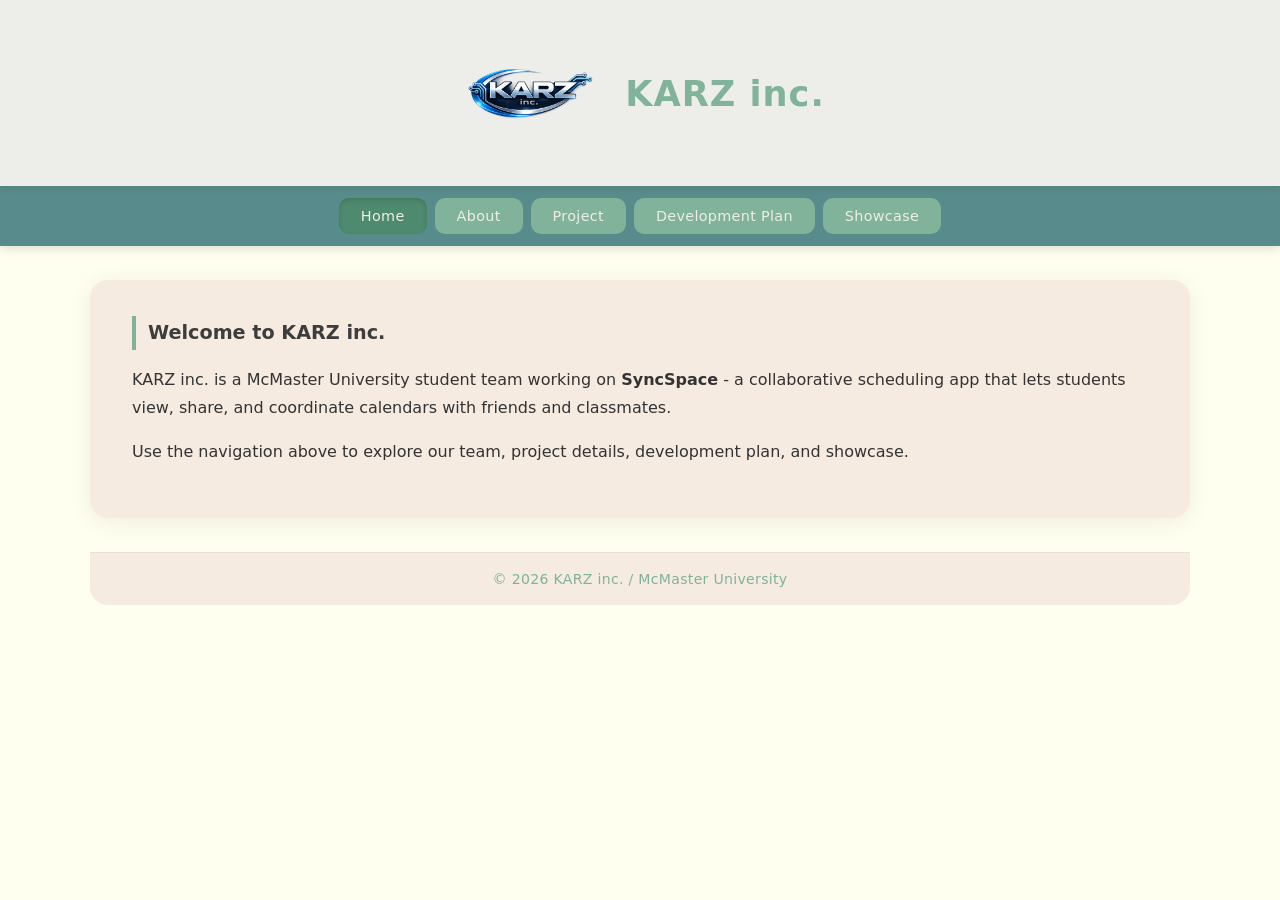
<file: index.html>
<!doctype html>
<html lang="en">

<head>
    <meta charset="utf-8">
    <meta name="viewport" content="width=device-width, initial-scale=1.0">
    <title>KARZ inc.</title>
    <link rel="stylesheet" href="css/main.css">
</head>

<body>
    <div id="header">
        <img id="logo" src="Logo/KARZ_inc_Background_deleted.png" alt="KARZ inc. logo">
        <h1>KARZ inc.</h1>
    </div>

    <div id="nav">
        <a class="navlink active" href="index.html">Home</a>
        <a class="navlink" href="newABout.html">About</a>
        <a class="navlink" href="project.html">Project</a>
        <a class="navlink" href="developmentplan.html">Development Plan</a>
        <a class="navlink" href="showcase.html">Showcase</a>
    </div>

    <div id="content">
        <h2>Welcome to KARZ inc.</h2>
        <p>
            KARZ inc. is a McMaster University student team working on <strong>SyncSpace</strong> - a collaborative
            scheduling app that lets students view, share, and coordinate calendars with friends and classmates.
        </p>
        <p>
            Use the navigation above to explore our team, project details, development plan, and showcase.
        </p>
    </div>

    <div id="footer">
        &copy; 2026 KARZ inc. / McMaster University
    </div>
</body>

</html>
</file>
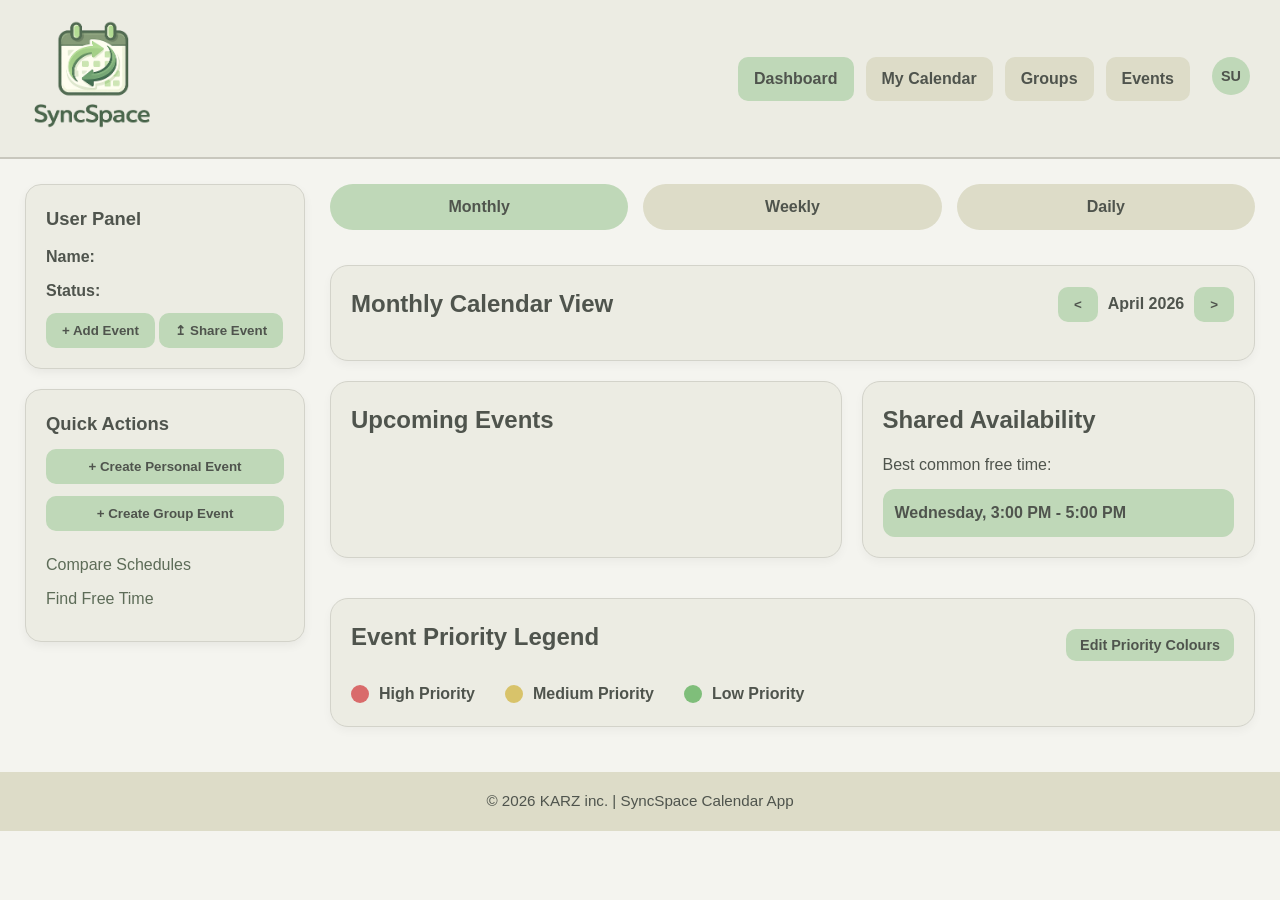
<file: SyncSpace/index.html>
<!doctype html>
<html lang="en">

<head>
    <meta charset="utf-8">
    <meta name="viewport" content="width=device-width, initial-scale=1.0">
    <title>SyncSpace - Calendar App</title>
    <link rel="stylesheet" href="css/main.css">
    <link rel="shortcut icon" href="images/croppedLogo.png">
</head>

<body>

    <!-- Header -->
    <header class="site-header">
        <div class="logo-area">
            <img src="images/logo.png" alt="SyncSpace Logo" class="logo-img large-logo">
        </div>

        <nav class="main-nav">
            <a href="#" class="active">Dashboard</a>
            <a href="#">My Calendar</a>
            <a href="#">Groups</a>
            <a href="#">Events</a>

            <!-- Profile Button -->
            <div class="profile-menu">
                <button class="profile-btn">
                    <span class="profile-avatar">SU</span>
                </button>

                <div class="profile-dropdown">

                    <a href="#">Profile</a>
                    <a href="#">Settings</a>
                    <a href="#">Logout</a>
                </div>
            </div>
        </nav>
        </nav>
    </header>

    <!-- Main Page Layout -->
    <main class="app-layout">

        <!-- Sidebar -->
        <aside class="sidebar">
            <section class="sidebar-card profile-card">
                <h2>User Panel</h2>
                <p><strong>Name:</strong> </p>
                <p><strong>Status:</strong> </p>
                <button class="primary-btn open-add-modal">+ Add Event</button>
                <button class="primary-btn open-share-modal">↥ Share Event</button>
            </section>

            <section class="sidebar-card">
                <h2>Quick Actions</h2>

                <button class="primary-btn full-btn open-add-modal">+ Create Personal Event</button>
                <button class="primary-btn full-btn open-add-modal">+ Create Group Event</button>

                <ul class="quick-links">
                    <li><a href="#">Compare Schedules</a></li>
                    <li><a href="#">Find Free Time</a></li>
                </ul>
            </section>
        </aside>

        <!-- Main Content -->
        <section class="main-content">
            <!-- Different View Buttons -->
            <div class="view-switcher">
                <button class="view-btn active">Monthly</button>
                <button class="view-btn">Weekly</button>
                <button class="view-btn">Daily</button>
            </div>
            <!-- Calendar Section -->
            <section class="calendar-section">
                <div class="section-header">
                    <h2>Monthly Calendar View</h2>
                    <div class="calendar-controls">
                        <button>&lt;</button>
                        <span>April 2026</span>
                        <button>&gt;</button>
                    </div>
                </div>

                <!-- Populated dynamically by js/events.js -->
                <div class="calendar-grid"></div>
            </section>

            <!-- Bottom Panels -->
            <section class="bottom-grid">
                <article class="panel">
                    <h2>Upcoming Events</h2>
                    <!-- Populated dynamically by js/events.js -->
                    <ul class="event-list"></ul>
                </article>

                <article class="panel">
                    <h2>Shared Availability</h2>
                    <p>Best common free time:</p>
                    <div class="availability-box">Wednesday, 3:00 PM - 5:00 PM</div>
                </article>
            </section>
            <section class="priority-legend panel">
                <div class="legend-header">
                    <h2>Event Priority Legend</h2>
                    <button class="primary-btn edit-btn">Edit Priority Colours</button>
                </div>

                <div class="legend-items">
                    <div class="legend-item">
                        <span class="legend-color high-color"></span>
                        <span>High Priority</span>
                    </div>

                    <div class="legend-item">
                        <span class="legend-color medium-color"></span>
                        <span>Medium Priority</span>
                    </div>

                    <div class="legend-item">
                        <span class="legend-color low-color"></span>
                        <span>Low Priority</span>
                    </div>
                </div>
            </section>

        </section>
    </main>

    <!-- Footer -->
    <footer class="site-footer">
        <p>&copy; 2026 KARZ inc. | SyncSpace Calendar App</p>
    </footer>

    <!-- ═══════════════════════════════════════════════════════════════════════
         Add Event Modal
         ═══════════════════════════════════════════════════════════════════════ -->
    <div id="event-modal" class="modal-overlay" role="dialog" aria-modal="true" aria-labelledby="modal-heading">
        <div class="modal-card">

            <div class="modal-header">
                <h2 id="modal-heading">Add Event</h2>
                <button class="modal-close-x modal-dismiss" type="button" aria-label="Close">&times;</button>
            </div>

            <form id="event-form" novalidate>

                <div class="form-group">
                    <label for="event-title">Title <span class="required">*</span></label>
                    <input type="text" id="event-title" name="event-title" placeholder="Event title" required
                        maxlength="100">
                </div>

                <div class="form-group">
                    <label for="event-date">Date <span class="required">*</span></label>
                    <input type="date" id="event-date" name="event-date" required>
                </div>

                <div class="form-row">
                    <label class="checkbox-label">
                        <input type="checkbox" id="event-allday" name="event-allday">
                        All Day
                    </label>
                </div>

                <!-- Hidden when All Day is checked -->
                <div id="time-fields" class="form-grid-2">
                    <div class="form-group">
                        <label for="event-start">Start Time</label>
                        <input type="time" id="event-start" name="event-start">
                    </div>
                    <div class="form-group">
                        <label for="event-end">End Time</label>
                        <input type="time" id="event-end" name="event-end">
                    </div>
                </div>

                <div class="form-group">
                    <label for="event-location">Location</label>
                    <input type="text" id="event-location" name="event-location" placeholder="Optional location"
                        maxlength="150">
                </div>

                <div class="form-group">
                    <label for="event-desc">Description</label>
                    <textarea id="event-desc" name="event-desc" rows="3" placeholder="Optional description"></textarea>
                </div>

                <div class="form-group">
                    <label for="event-priority">Priority</label>
                    <select id="event-priority" name="event-priority">
                        <option value="high">High</option>
                        <option value="medium" selected>Medium</option>
                        <option value="low">Low</option>
                    </select>
                </div>

                <div class="form-group">
                    <label for="event-owner">Event Type</label>
                    <select id="event-owner" name="event-owner">
                        <option value="personal">Personal</option>
                        <option value="group">Group</option>
                    </select>
                </div>

                <div class="form-row">
                    <label class="checkbox-label">
                        <input type="checkbox" id="event-anon" name="event-anon">
                        Anonymous &mdash; hide all details from others; only time &amp; priority visible
                    </label>
                </div>

                <div class="modal-actions">
                    <button type="button" class="secondary-btn modal-dismiss">Cancel</button>
                    <button type="submit" class="primary-btn">Save Event</button>
                </div>

            </form>
        </div>
    </div>

    <!-- ═══════════════════════════════════════════════════════════════════════
         Event Detail Modal
         ═══════════════════════════════════════════════════════════════════════ -->
    <div id="detail-modal" class="modal-overlay" role="dialog" aria-modal="true">
        <div class="modal-card">

            <div class="modal-header">
                <h2 id="detail-title"></h2>
                <button class="modal-close-x detail-dismiss" type="button" aria-label="Close">&times;</button>
            </div>

            <div class="detail-body">
                <div class="detail-row">
                    <span class="detail-label">Date</span>
                    <span id="detail-date"></span>
                </div>
                <div class="detail-row">
                    <span class="detail-label">Time</span>
                    <span id="detail-time"></span>
                </div>
                <div class="detail-row">
                    <span class="detail-label">Location</span>
                    <span id="detail-location"></span>
                </div>
                <div class="detail-row">
                    <span class="detail-label">Description</span>
                    <span id="detail-desc"></span>
                </div>
                <div class="detail-row">
                    <span class="detail-label">Priority</span>
                    <span id="detail-priority" class="detail-priority-badge"></span>
                </div>
                <div class="detail-row">
                    <span class="detail-label">Anonymous</span>
                    <span id="detail-anon"></span>
                </div>
            </div>

            <div class="modal-actions">
                <button type="button" class="danger-btn" id="detail-delete-btn">Delete Event</button>
                <button type="button" class="primary-btn detail-dismiss">Close</button>
            </div>

        </div>
    </div>

    <!-- ═══════════════════════════════════════════════════════════════════════
     Share Event Modal
     ═══════════════════════════════════════════════════════════════════════ -->
    <div id="share-modal" class="modal-overlay" role="dialog" aria-modal="true">
        <div class="modal-card">

            <div class="modal-header">
                <h2>Share Event</h2>
                <button class="modal-close-x share-dismiss" type="button">&times;</button>
            </div>

            <form id="share-form">

                <!-- Event Dropdown -->
                <div class="form-group">
                    <label for="share-event">Select Event</label>
                    <select id="share-event" required></select>
                </div>

                <!-- Group Dropdown -->
                <div class="form-group">
                    <label for="share-group">Select Group</label>
                    <select id="share-group" required>
                        <!-- TEMP: Replace with real groups later -->
                        <option value="1">Group 1</option>
                        <option value="2">Group 2</option>
                    </select>
                </div>

                <!-- Anonymous Toggle -->
                <div class="form-row">
                    <label class="checkbox-label">
                        <input type="checkbox" id="share-anon">
                        Share as anonymous
                    </label>
                </div>

                <div class="modal-actions">
                    <button type="button" class="secondary-btn share-dismiss">Cancel</button>
                    <button type="submit" class="primary-btn">Share Event</button>
                </div>

            </form>
        </div>
    </div>

    <script src="js/events.js"></script>

</body>

</html>
</file>
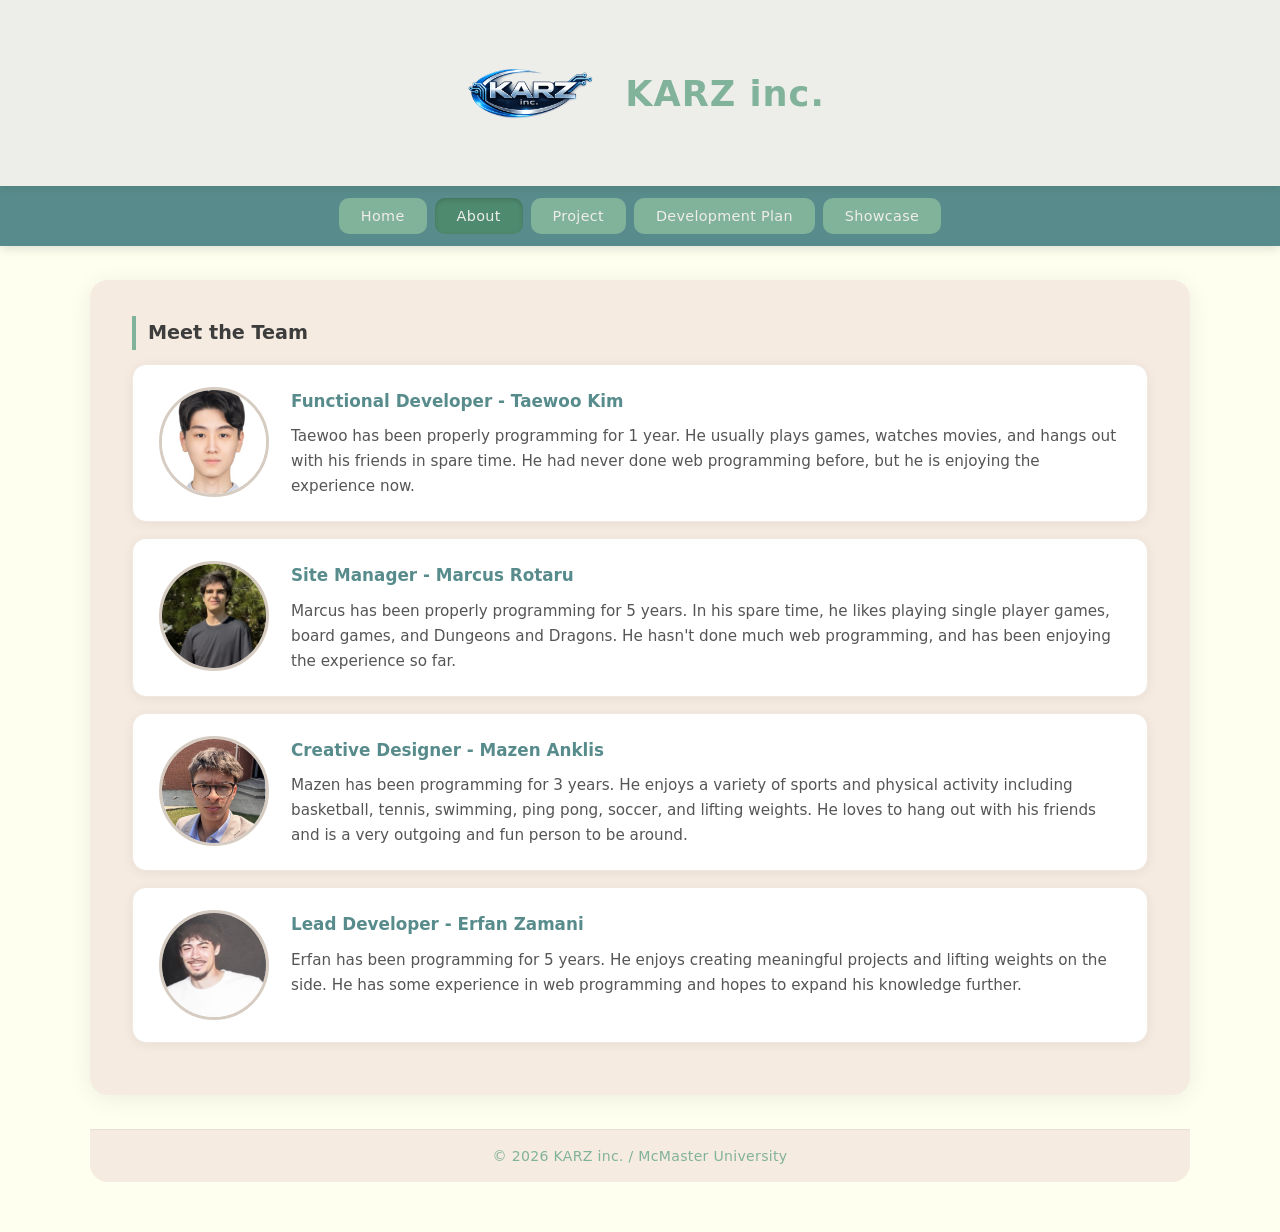
<file: about.html>
<!doctype html>
<html lang="en">

<head>
    <meta charset="utf-8">
    <meta name="viewport" content="width=device-width, initial-scale=1.0">
    <title>About - KARZ inc.</title>
    <link rel="stylesheet" href="css/main.css">
</head>

<body>
    <div id="header">
        <img id="logo" src="Logo/KARZ_inc_Background_deleted.png" alt="KARZ inc. logo">
        <h1>KARZ inc.</h1>
    </div>

    <div id="nav">
        <a class="navlink" href="index.html">Home</a>
        <a class="navlink active" href="about.html">About</a>
        <a class="navlink" href="project.html">Project</a>
        <a class="navlink" href="developmentplan.html">Development Plan</a>
        <a class="navlink" href="showcase.html">Showcase</a>
    </div>

    <div id="content">
        <h2>Meet the Team</h2>

        <div class="member-card">
            <img src="images/Taewoo_image.png" alt="Taewoo Kim">
            <div class="member-info">
                <a class="role" href="https://cs1xd3.cas.mcmaster.ca/~kimt89">Functional Developer - Taewoo Kim</a>
                <p>Taewoo has been properly programming for 1 year.
                    He usually plays games, watches movies, and hangs out with his friends in spare time.
                    He had never done web programming before, but he is enjoying the experience now.</p>
            </div>
        </div>

        <div class="member-card">
            <img src="images/Marcus_image.png" alt="Marcus Rotaru">
            <div class="member-info">
                <a class="role" href="https://cs1xd3.cas.mcmaster.ca/~rotarum">Site Manager - Marcus Rotaru</a>
                <p>Marcus has been properly programming for 5 years.
                    In his spare time, he likes playing single player games, board games, and Dungeons and Dragons.
                    He hasn't done much web programming, and has been enjoying the experience so far.</p>
            </div>
        </div>

        <div class="member-card">
            <img src="images/Mazen_image.png" alt="Mazen Anklis">
            <div class="member-info">
                <a class="role" href="https://cs1xd3.cas.mcmaster.ca/~anklmi1">Creative Designer - Mazen Anklis</a>
                <p>Mazen has been programming for 3 years.
                    He enjoys a variety of sports and physical activity including basketball, tennis, swimming,
                    ping pong, soccer, and lifting weights.
                    He loves to hang out with his friends and is a very outgoing and fun person to be around.</p>
            </div>
        </div>

        <div class="member-card">
            <img src="images/Erfan_image.png" alt="Erfan Zamani">
            <div class="member-info">
                <a class="role" href="https://cs1xd3.cas.mcmaster.ca/~zamane1">Lead Developer - Erfan Zamani</a>
                <p>Erfan has been programming for 5 years.
                    He enjoys creating meaningful projects and lifting weights on the side.
                    He has some experience in web programming and hopes to expand his knowledge further.</p>
            </div>
        </div>
    </div>

    <div id="footer">
        &copy; 2026 KARZ inc. / McMaster University
    </div>
</body>

</html>
</file>
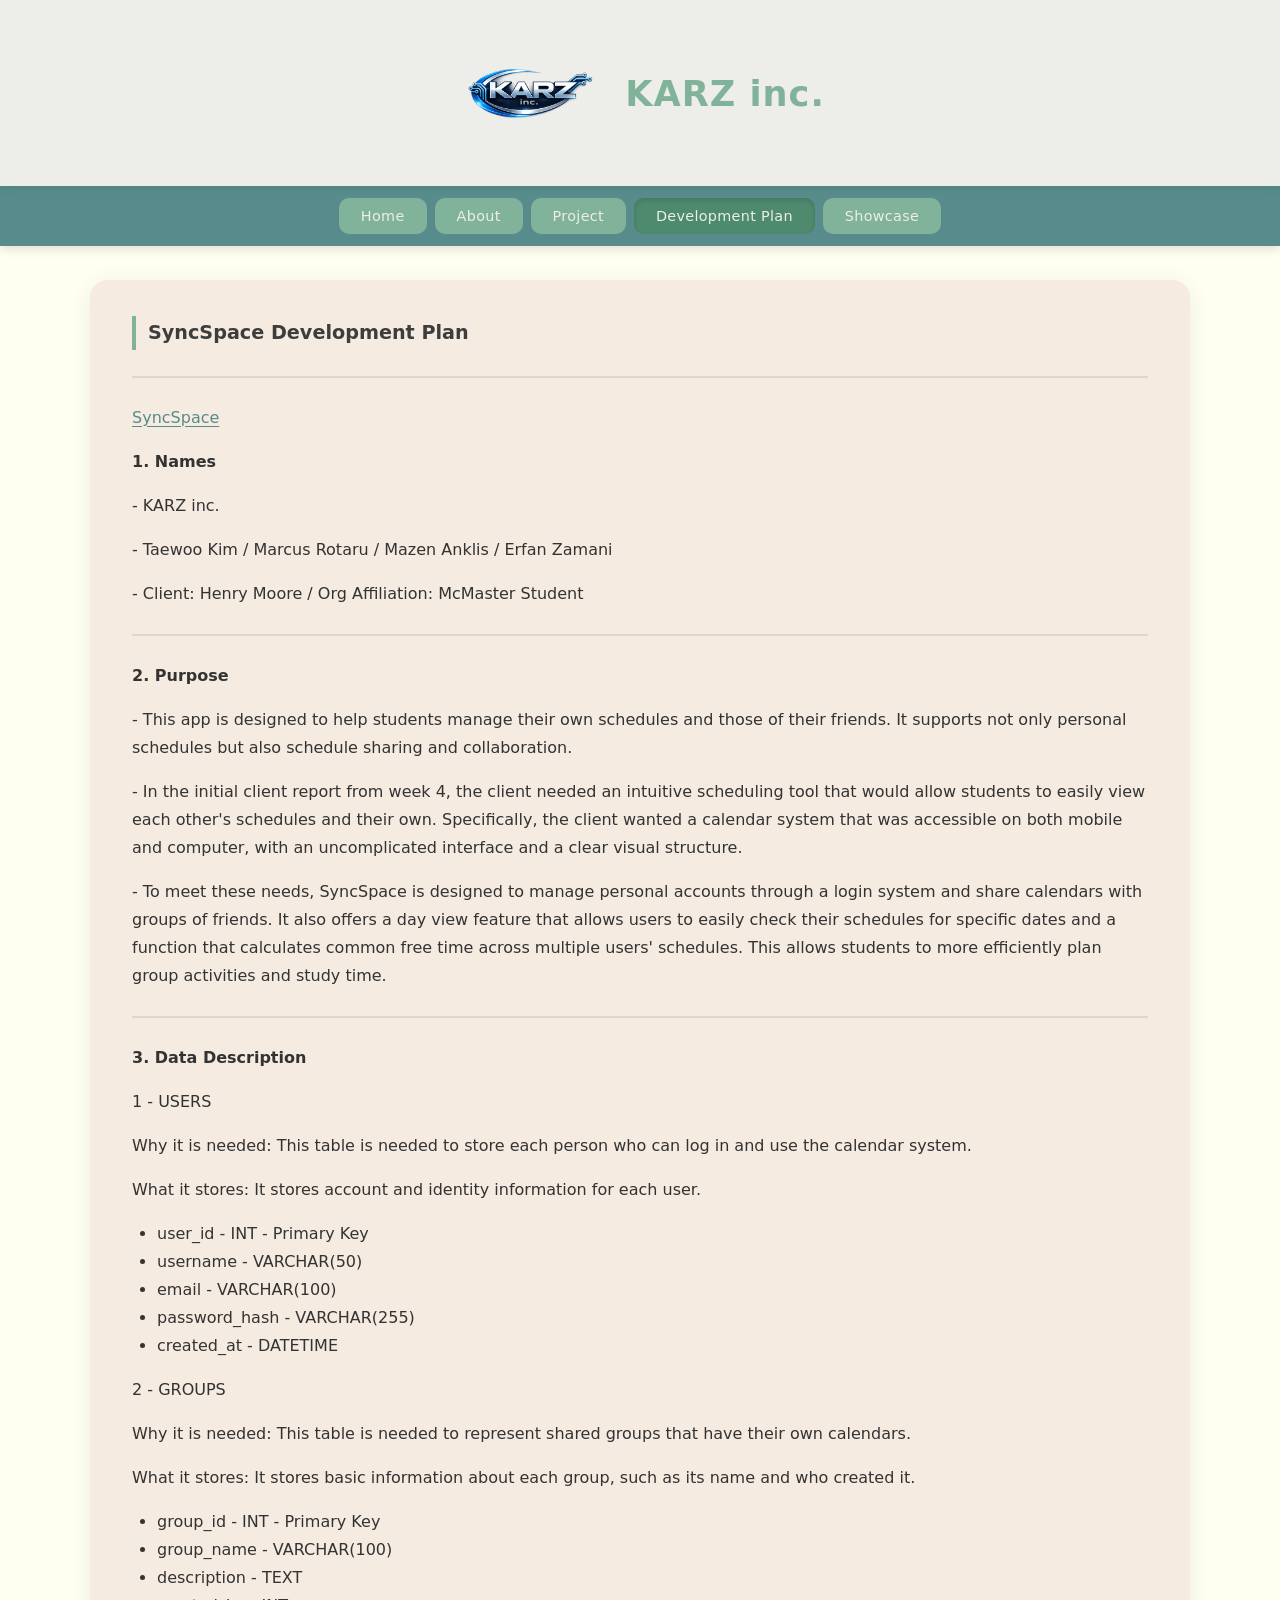
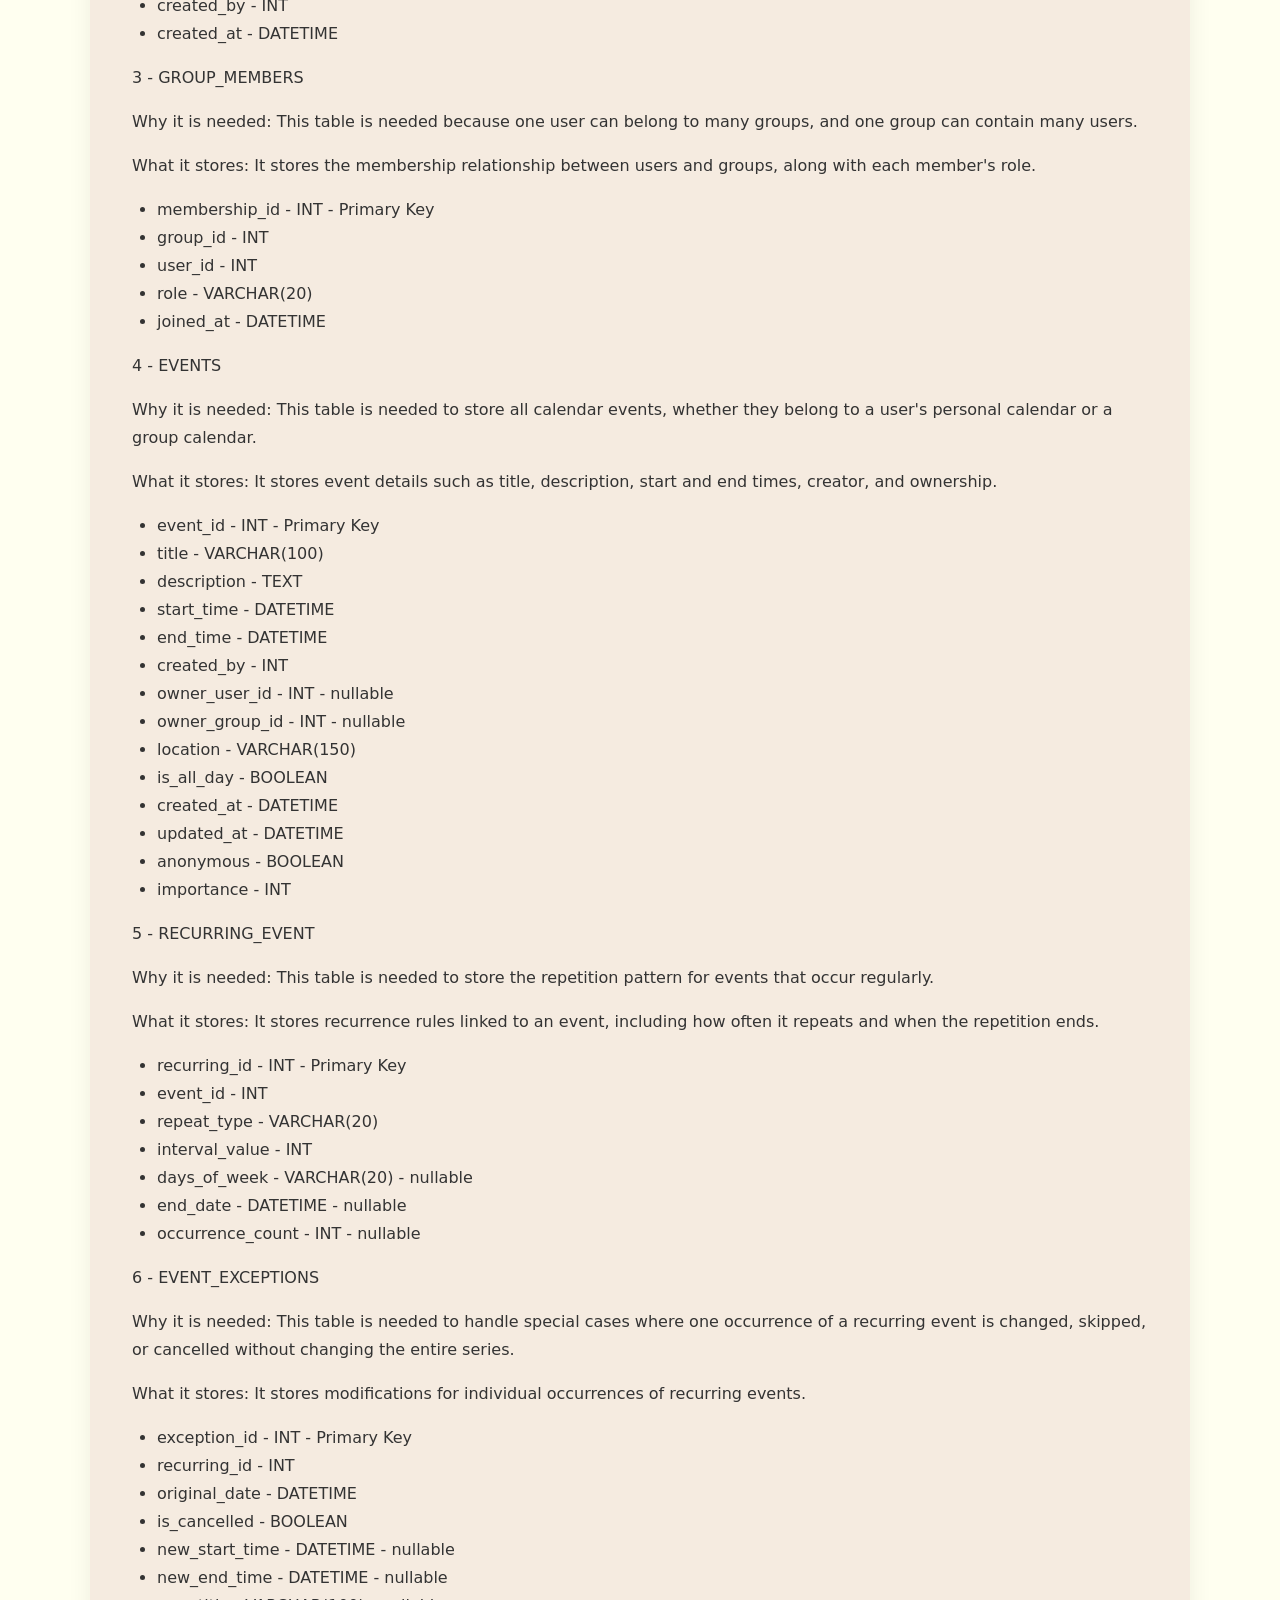
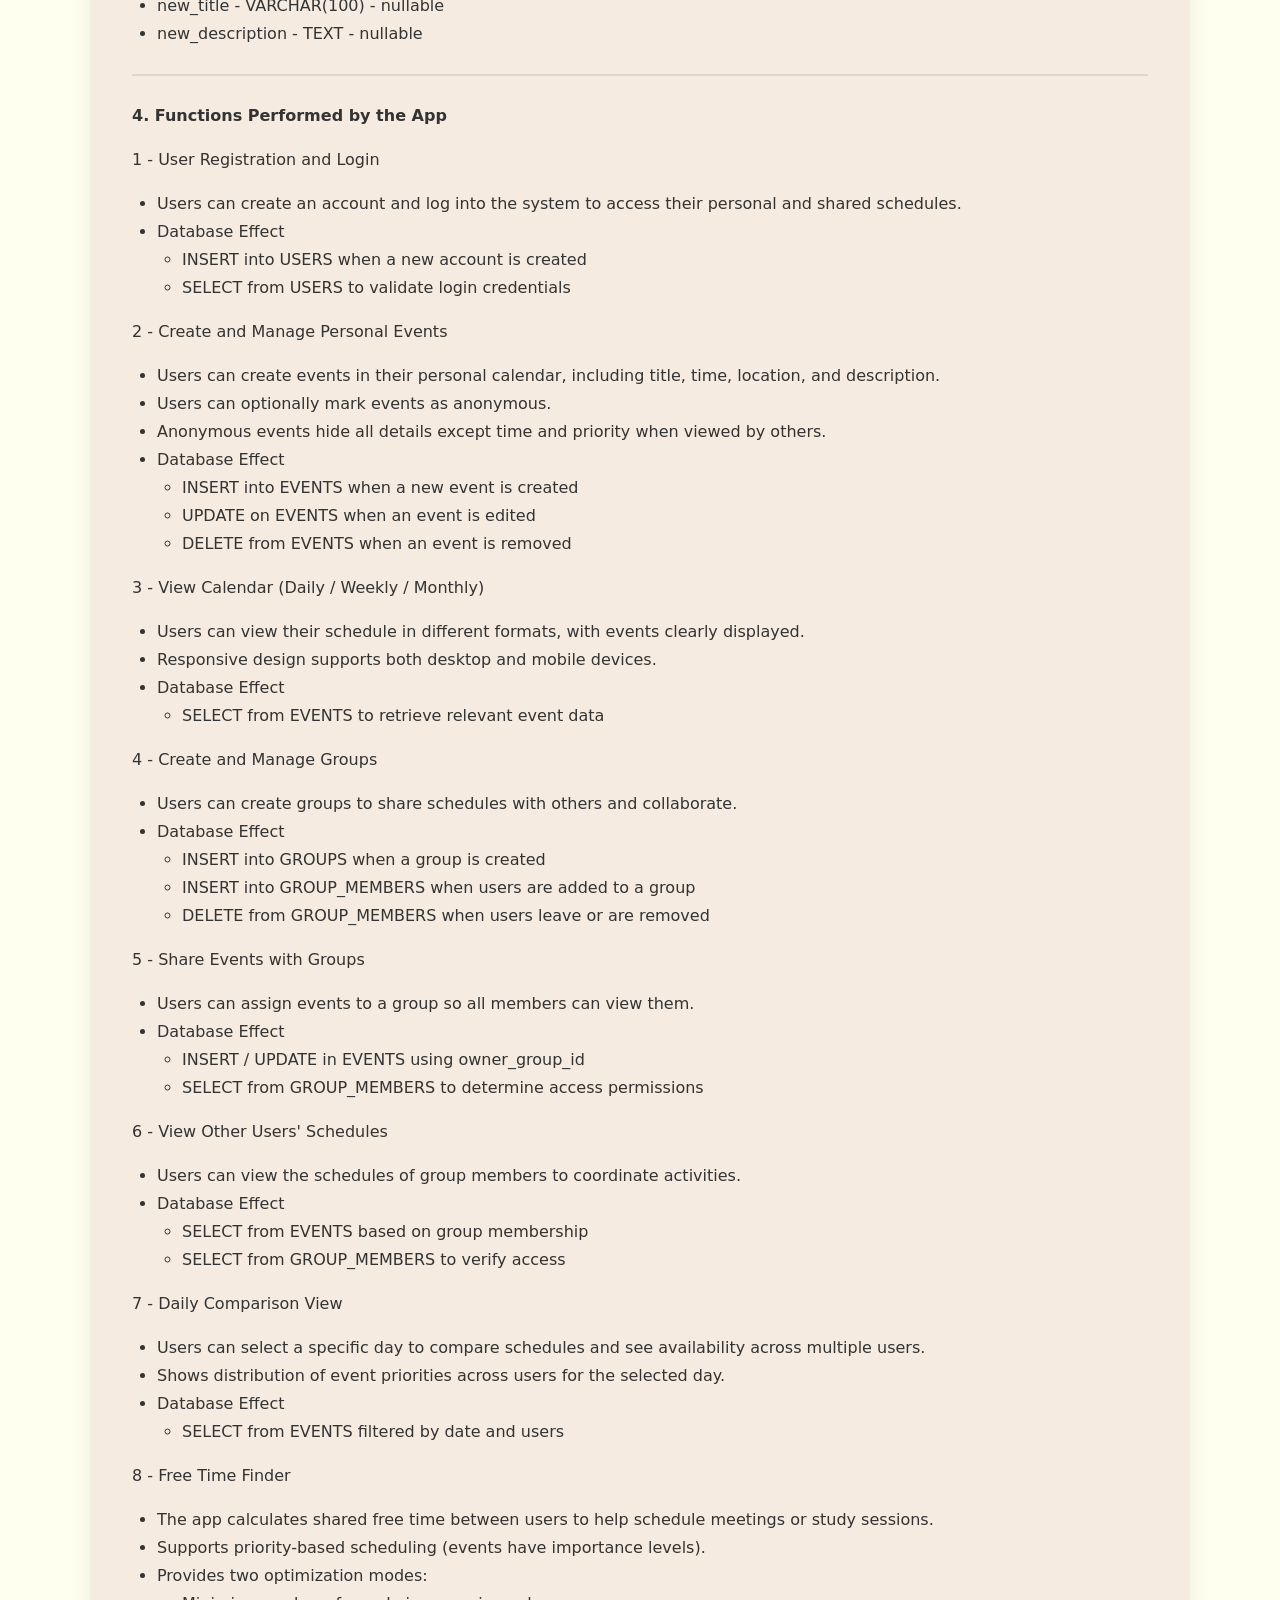
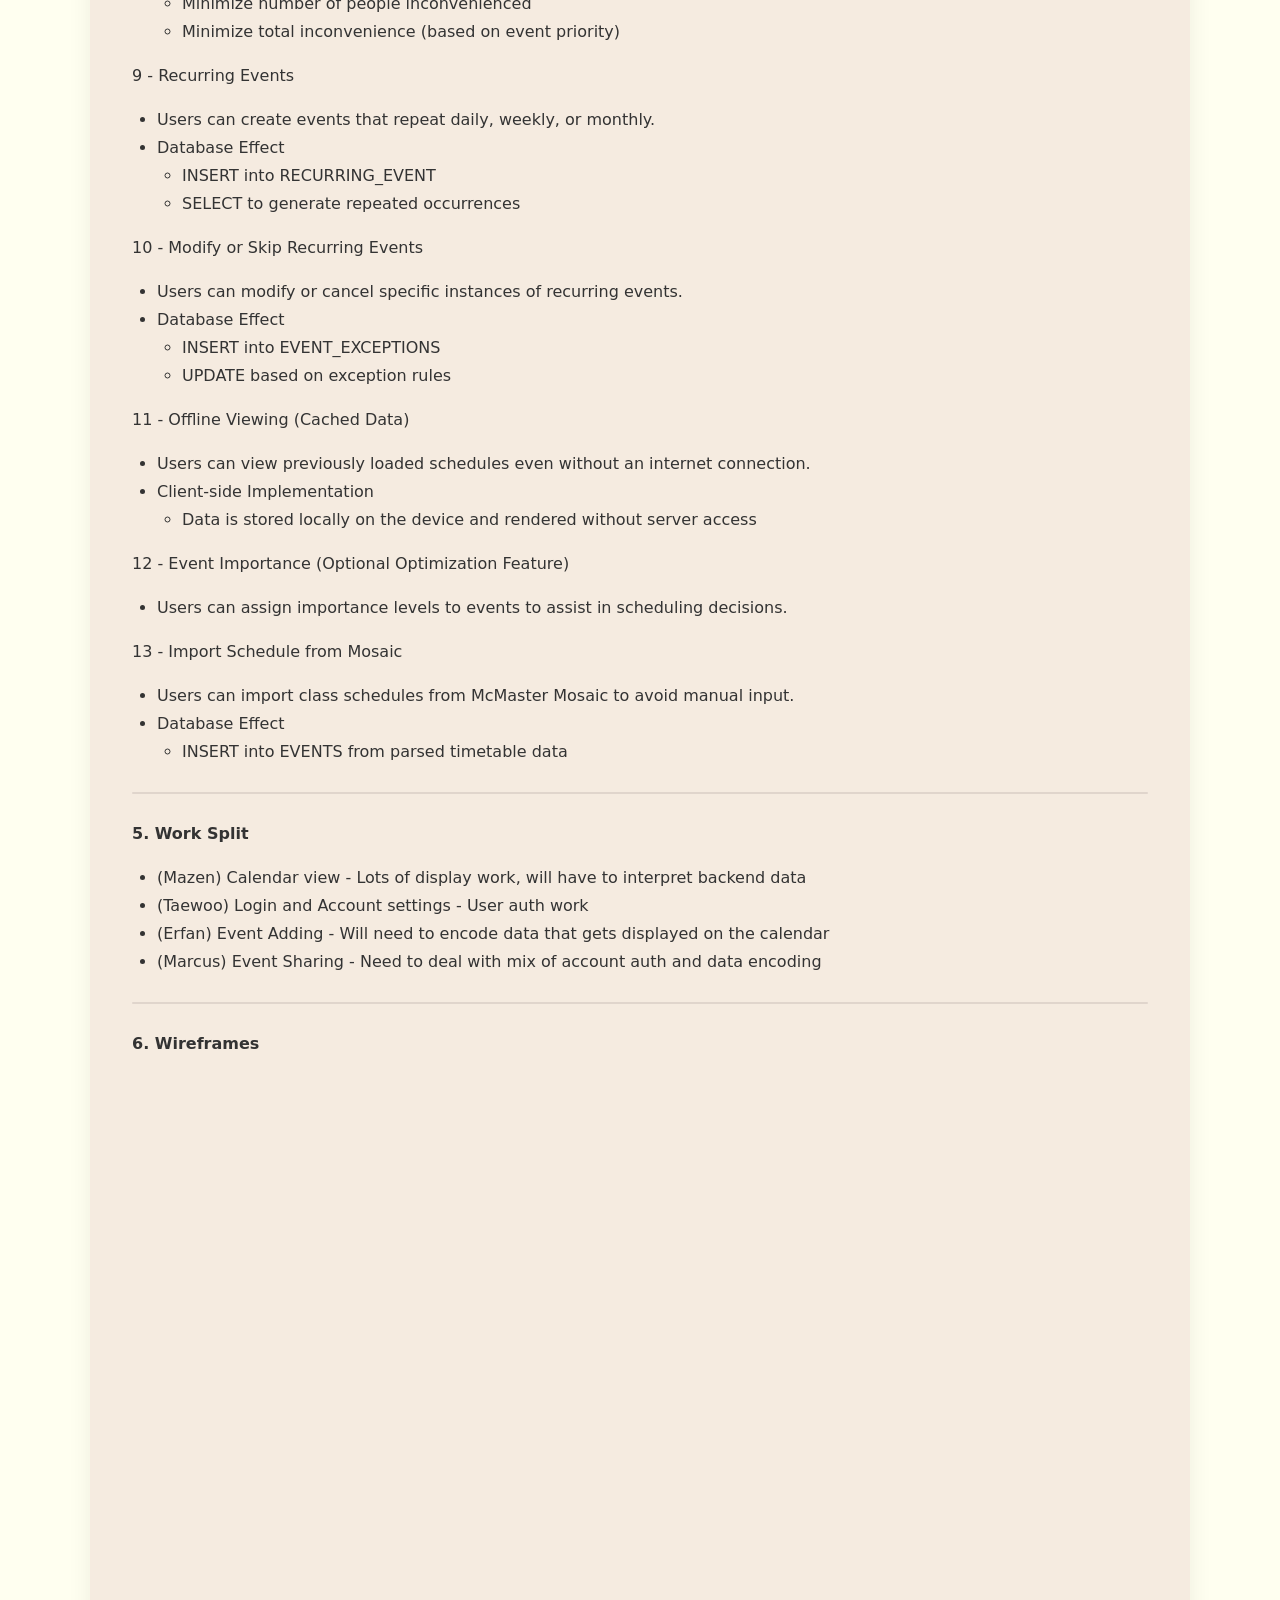
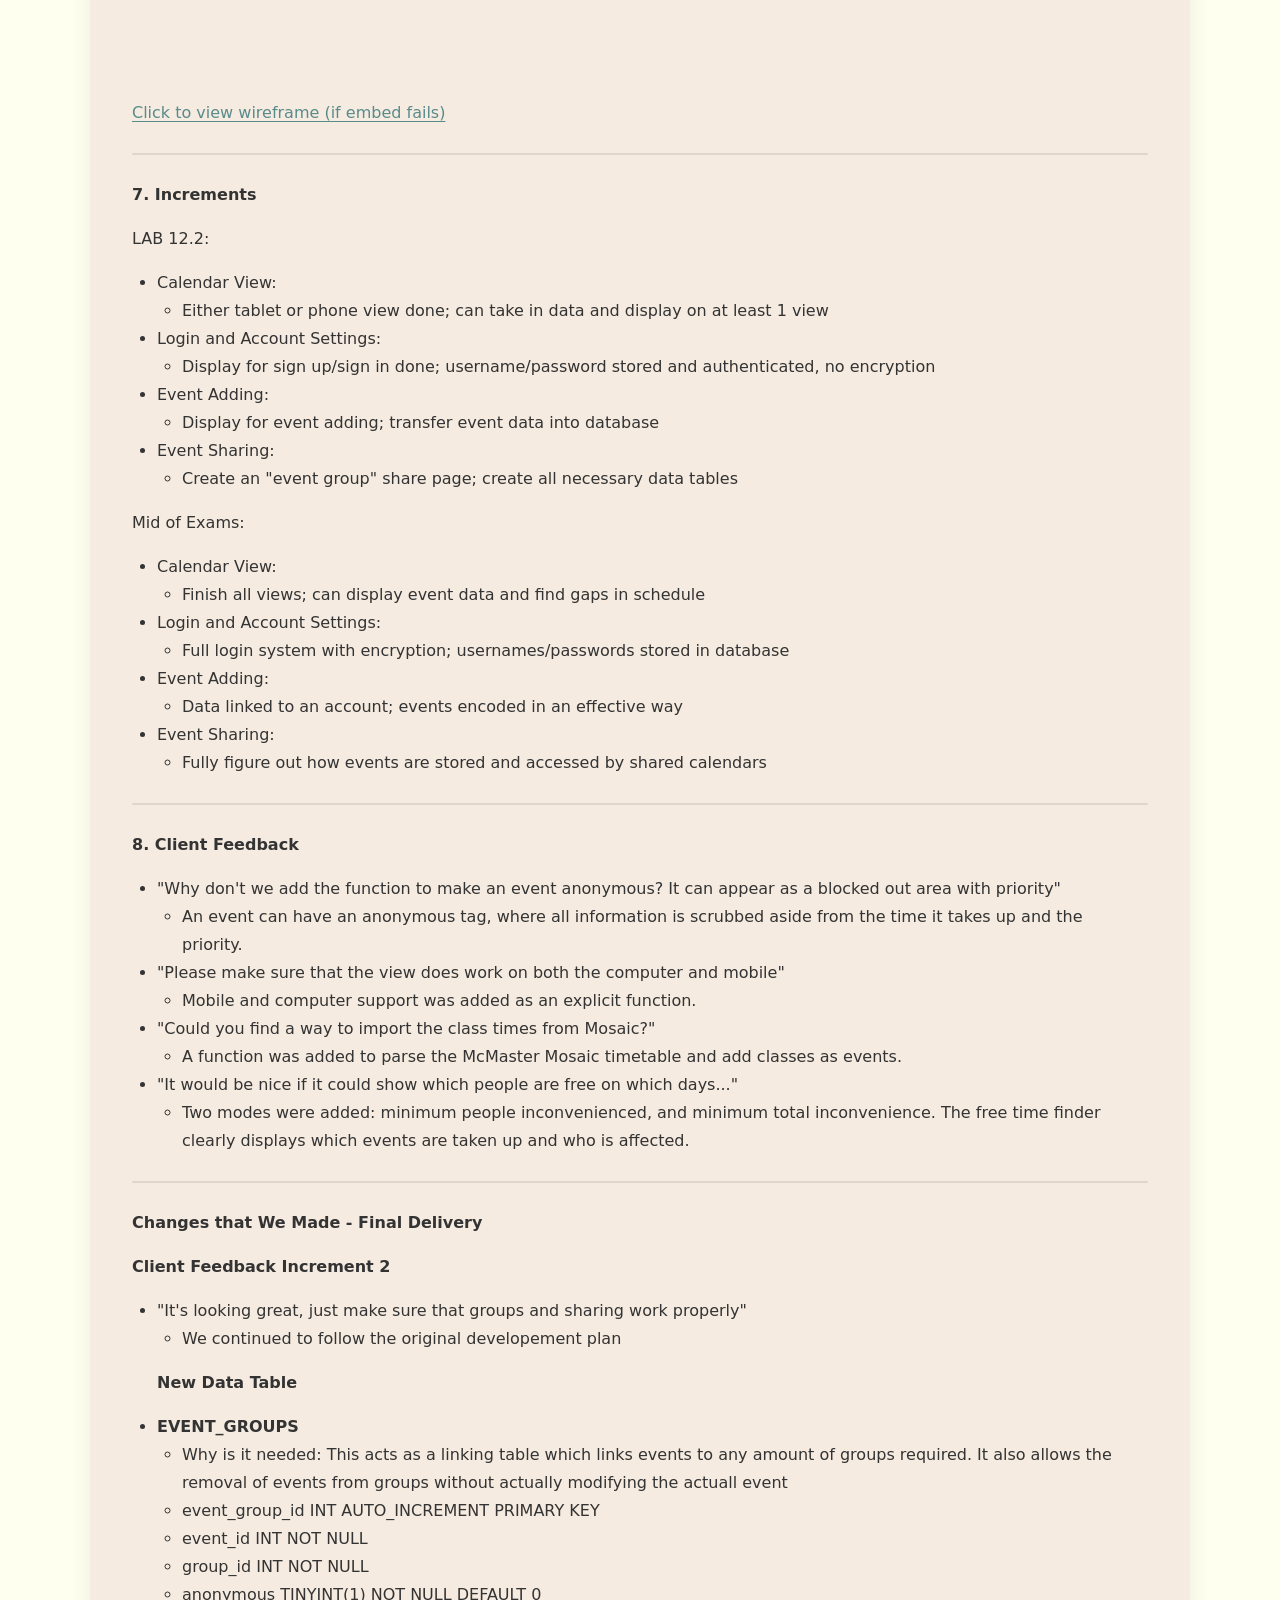
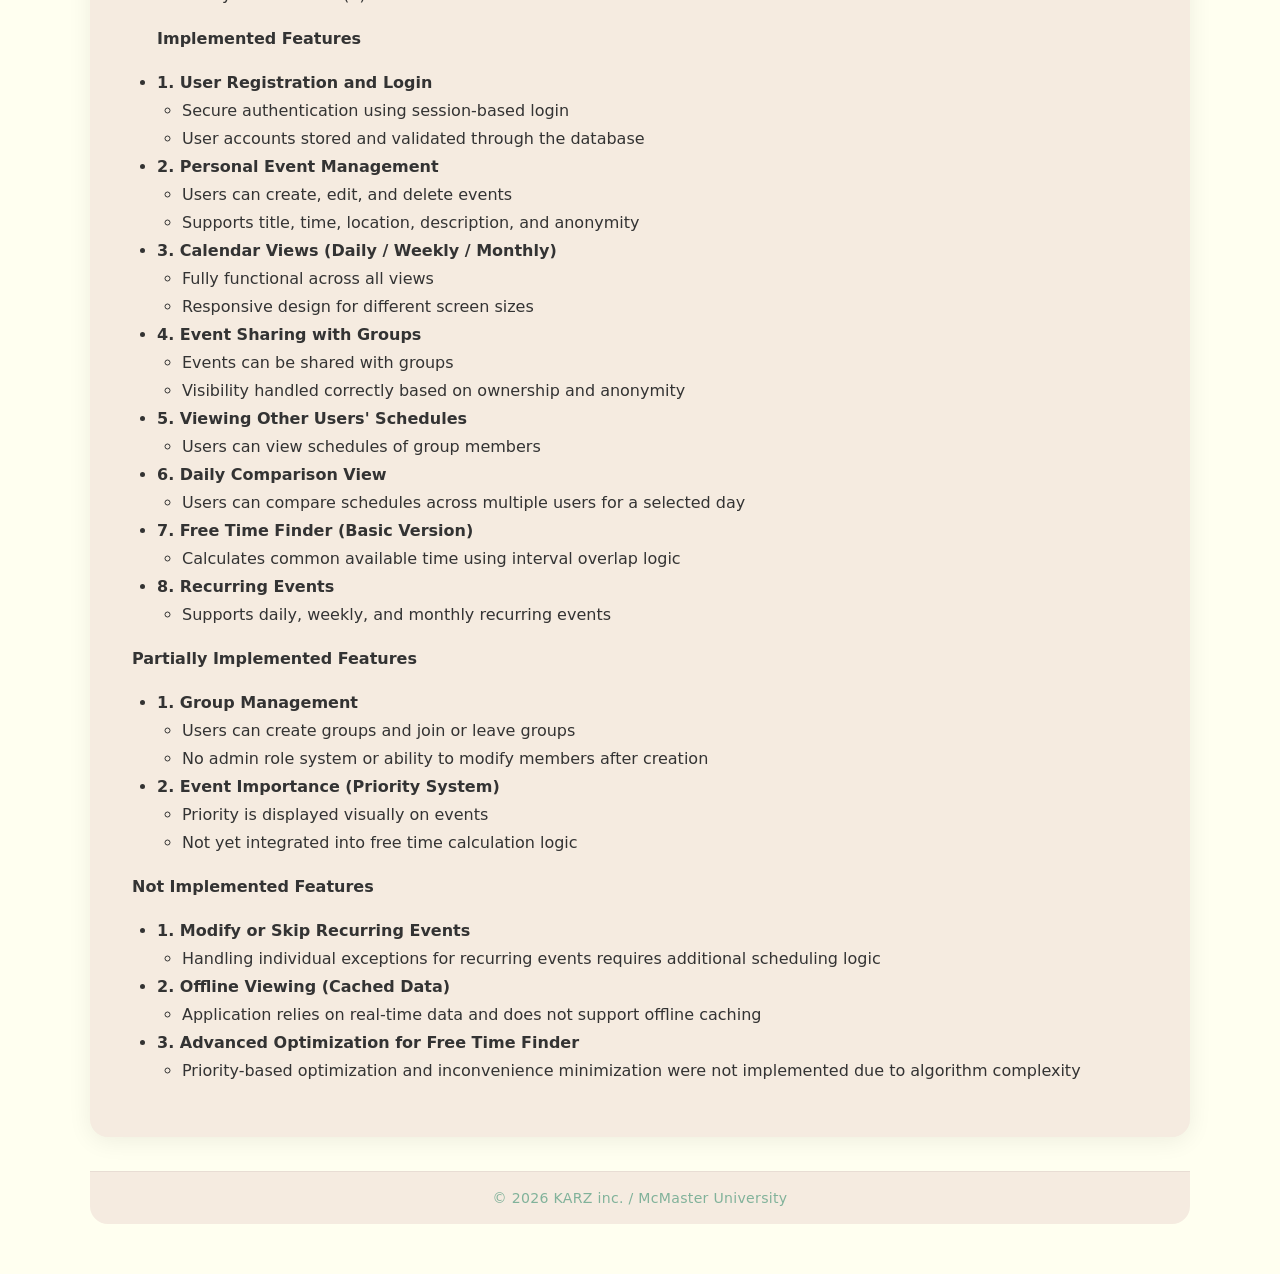
<file: developmentplan.html>
<!doctype html>
<html lang="en">

<head>
    <meta charset="utf-8">
    <meta name="viewport" content="width=device-width, initial-scale=1.0">
    <title>Development Plan - KARZ inc.</title>
    <link rel="stylesheet" href="css/main.css">
</head>

<body>
    <div id="header">
        <img id="logo" src="Logo/KARZ_inc_Background_deleted.png" alt="KARZ inc. logo">
        <h1>KARZ inc.</h1>
    </div>

    <div id="nav">
        <a class="navlink" href="index.html">Home</a>
        <a class="navlink" href="newABout.html">About</a>
        <a class="navlink" href="project.html">Project</a>
        <a class="navlink active" href="developmentplan.html">Development Plan</a>
        <a class="navlink" href="showcase.html">Showcase</a>
    </div>

    <div id="content">

        <h2>SyncSpace Development Plan</h2>

        <div class="divider"></div>
        <a href="SyncSpace/">SyncSpace</a>
        <p><strong>1. Names</strong></p>
        <p>- KARZ inc.</p>
        <p>- Taewoo Kim / Marcus Rotaru / Mazen Anklis / Erfan Zamani</p>
        <p>- Client: Henry Moore / Org Affiliation: McMaster Student</p>

        <div class="divider"></div>

        <p><strong>2. Purpose</strong></p>
        <p>- This app is designed to help students manage their own schedules and those of their friends. It
            supports not only personal schedules but also schedule sharing and collaboration.</p>
        <p>- In the initial client report from week 4, the client needed an intuitive scheduling tool that would
            allow students to easily view each other's schedules and their own. Specifically, the client wanted a
            calendar system that was accessible on both mobile and computer, with an uncomplicated interface and a
            clear visual structure.</p>
        <p>- To meet these needs, SyncSpace is designed to manage personal accounts through a login system and share
            calendars with groups of friends. It also offers a day view feature that allows users to easily check
            their schedules for specific dates and a function that calculates common free time across multiple
            users' schedules. This allows students to more efficiently plan group activities and study time.</p>

        <div class="divider"></div>

        <p><strong>3. Data Description</strong></p>

        <p>1 - USERS</p>
        <p>Why it is needed: This table is needed to store each person who can log in and use the calendar system.</p>
        <p>What it stores: It stores account and identity information for each user.</p>
        <ul>
            <li>user_id - INT - Primary Key</li>
            <li>username - VARCHAR(50)</li>
            <li>email - VARCHAR(100)</li>
            <li>password_hash - VARCHAR(255)</li>
            <li>created_at - DATETIME</li>
        </ul>

        <p>2 - GROUPS</p>
        <p>Why it is needed: This table is needed to represent shared groups that have their own calendars.</p>
        <p>What it stores: It stores basic information about each group, such as its name and who created it.</p>
        <ul>
            <li>group_id - INT - Primary Key</li>
            <li>group_name - VARCHAR(100)</li>
            <li>description - TEXT</li>
            <li>created_by - INT</li>
            <li>created_at - DATETIME</li>
        </ul>

        <p>3 - GROUP_MEMBERS</p>
        <p>Why it is needed: This table is needed because one user can belong to many groups, and one group can
            contain many users.</p>
        <p>What it stores: It stores the membership relationship between users and groups, along with each member's
            role.</p>
        <ul>
            <li>membership_id - INT - Primary Key</li>
            <li>group_id - INT</li>
            <li>user_id - INT</li>
            <li>role - VARCHAR(20)</li>
            <li>joined_at - DATETIME</li>
        </ul>

        <p>4 - EVENTS</p>
        <p>Why it is needed: This table is needed to store all calendar events, whether they belong to a user's
            personal calendar or a group calendar.</p>
        <p>What it stores: It stores event details such as title, description, start and end times, creator, and
            ownership.</p>
        <ul>
            <li>event_id - INT - Primary Key</li>
            <li>title - VARCHAR(100)</li>
            <li>description - TEXT</li>
            <li>start_time - DATETIME</li>
            <li>end_time - DATETIME</li>
            <li>created_by - INT</li>
            <li>owner_user_id - INT - nullable</li>
            <li>owner_group_id - INT - nullable</li>
            <li>location - VARCHAR(150)</li>
            <li>is_all_day - BOOLEAN</li>
            <li>created_at - DATETIME</li>
            <li>updated_at - DATETIME</li>
            <li>anonymous - BOOLEAN</li>
            <li>importance - INT</li>
        </ul>

        <p>5 - RECURRING_EVENT</p>
        <p>Why it is needed: This table is needed to store the repetition pattern for events that occur regularly.</p>
        <p>What it stores: It stores recurrence rules linked to an event, including how often it repeats and when
            the repetition ends.</p>
        <ul>
            <li>recurring_id - INT - Primary Key</li>
            <li>event_id - INT</li>
            <li>repeat_type - VARCHAR(20)</li>
            <li>interval_value - INT</li>
            <li>days_of_week - VARCHAR(20) - nullable</li>
            <li>end_date - DATETIME - nullable</li>
            <li>occurrence_count - INT - nullable</li>
        </ul>

        <p>6 - EVENT_EXCEPTIONS</p>
        <p>Why it is needed: This table is needed to handle special cases where one occurrence of a recurring event
            is changed, skipped, or cancelled without changing the entire series.</p>
        <p>What it stores: It stores modifications for individual occurrences of recurring events.</p>
        <ul>
            <li>exception_id - INT - Primary Key</li>
            <li>recurring_id - INT</li>
            <li>original_date - DATETIME</li>
            <li>is_cancelled - BOOLEAN</li>
            <li>new_start_time - DATETIME - nullable</li>
            <li>new_end_time - DATETIME - nullable</li>
            <li>new_title - VARCHAR(100) - nullable</li>
            <li>new_description - TEXT - nullable</li>
        </ul>

        <div class="divider"></div>

        <p><strong>4. Functions Performed by the App</strong></p>

        <p>1 - User Registration and Login</p>
        <ul>
            <li>Users can create an account and log into the system to access their personal and shared schedules.</li>
            <li>Database Effect
                <ul>
                    <li>INSERT into USERS when a new account is created</li>
                    <li>SELECT from USERS to validate login credentials</li>
                </ul>
            </li>
        </ul>

        <p>2 - Create and Manage Personal Events</p>
        <ul>
            <li>Users can create events in their personal calendar, including title, time, location, and description.
            </li>
            <li>Users can optionally mark events as anonymous.</li>
            <li>Anonymous events hide all details except time and priority when viewed by others.</li>
            <li>Database Effect
                <ul>
                    <li>INSERT into EVENTS when a new event is created</li>
                    <li>UPDATE on EVENTS when an event is edited</li>
                    <li>DELETE from EVENTS when an event is removed</li>
                </ul>
            </li>
        </ul>

        <p>3 - View Calendar (Daily / Weekly / Monthly)</p>
        <ul>
            <li>Users can view their schedule in different formats, with events clearly displayed.</li>
            <li>Responsive design supports both desktop and mobile devices.</li>
            <li>Database Effect
                <ul>
                    <li>SELECT from EVENTS to retrieve relevant event data</li>
                </ul>
            </li>
        </ul>

        <p>4 - Create and Manage Groups</p>
        <ul>
            <li>Users can create groups to share schedules with others and collaborate.</li>
            <li>Database Effect
                <ul>
                    <li>INSERT into GROUPS when a group is created</li>
                    <li>INSERT into GROUP_MEMBERS when users are added to a group</li>
                    <li>DELETE from GROUP_MEMBERS when users leave or are removed</li>
                </ul>
            </li>
        </ul>

        <p>5 - Share Events with Groups</p>
        <ul>
            <li>Users can assign events to a group so all members can view them.</li>
            <li>Database Effect
                <ul>
                    <li>INSERT / UPDATE in EVENTS using owner_group_id</li>
                    <li>SELECT from GROUP_MEMBERS to determine access permissions</li>
                </ul>
            </li>
        </ul>

        <p>6 - View Other Users' Schedules</p>
        <ul>
            <li>Users can view the schedules of group members to coordinate activities.</li>
            <li>Database Effect
                <ul>
                    <li>SELECT from EVENTS based on group membership</li>
                    <li>SELECT from GROUP_MEMBERS to verify access</li>
                </ul>
            </li>
        </ul>

        <p>7 - Daily Comparison View</p>
        <ul>
            <li>Users can select a specific day to compare schedules and see availability across multiple users.</li>
            <li>Shows distribution of event priorities across users for the selected day.</li>
            <li>Database Effect
                <ul>
                    <li>SELECT from EVENTS filtered by date and users</li>
                </ul>
            </li>
        </ul>

        <p>8 - Free Time Finder</p>
        <ul>
            <li>The app calculates shared free time between users to help schedule meetings or study sessions.</li>
            <li>Supports priority-based scheduling (events have importance levels).</li>
            <li>Provides two optimization modes:
                <ul>
                    <li>Minimize number of people inconvenienced</li>
                    <li>Minimize total inconvenience (based on event priority)</li>
                </ul>
            </li>
        </ul>

        <p>9 - Recurring Events</p>
        <ul>
            <li>Users can create events that repeat daily, weekly, or monthly.</li>
            <li>Database Effect
                <ul>
                    <li>INSERT into RECURRING_EVENT</li>
                    <li>SELECT to generate repeated occurrences</li>
                </ul>
            </li>
        </ul>

        <p>10 - Modify or Skip Recurring Events</p>
        <ul>
            <li>Users can modify or cancel specific instances of recurring events.</li>
            <li>Database Effect
                <ul>
                    <li>INSERT into EVENT_EXCEPTIONS</li>
                    <li>UPDATE based on exception rules</li>
                </ul>
            </li>
        </ul>

        <p>11 - Offline Viewing (Cached Data)</p>
        <ul>
            <li>Users can view previously loaded schedules even without an internet connection.</li>
            <li>Client-side Implementation
                <ul>
                    <li>Data is stored locally on the device and rendered without server access</li>
                </ul>
            </li>
        </ul>

        <p>12 - Event Importance (Optional Optimization Feature)</p>
        <ul>
            <li>Users can assign importance levels to events to assist in scheduling decisions.</li>
        </ul>

        <p>13 - Import Schedule from Mosaic</p>
        <ul>
            <li>Users can import class schedules from McMaster Mosaic to avoid manual input.</li>
            <li>Database Effect
                <ul>
                    <li>INSERT into EVENTS from parsed timetable data</li>
                </ul>
            </li>
        </ul>

        <div class="divider"></div>

        <p><strong>5. Work Split</strong></p>
        <ul>
            <li>(Mazen) Calendar view - Lots of display work, will have to interpret backend data</li>
            <li>(Taewoo) Login and Account settings - User auth work</li>
            <li>(Erfan) Event Adding - Will need to encode data that gets displayed on the calendar</li>
            <li>(Marcus) Event Sharing - Need to deal with mix of account auth and data encoding</li>
        </ul>

        <div class="divider"></div>

        <p><strong>6. Wireframes</strong></p>
        <iframe src="Wireframes 1xd3.pdf" width="100%" height="600px"></iframe>
        <p><a href="Wireframes 1xd3.pdf" target="_blank">Click to view wireframe (if embed fails)</a></p>

        <div class="divider"></div>

        <p><strong>7. Increments</strong></p>

        <p>LAB 12.2:</p>
        <ul>
            <li>Calendar View:
                <ul>
                    <li>Either tablet or phone view done; can take in data and display on at least 1 view</li>
                </ul>
            </li>
            <li>Login and Account Settings:
                <ul>
                    <li>Display for sign up/sign in done; username/password stored and authenticated, no encryption</li>
                </ul>
            </li>
            <li>Event Adding:
                <ul>
                    <li>Display for event adding; transfer event data into database</li>
                </ul>
            </li>
            <li>Event Sharing:
                <ul>
                    <li>Create an "event group" share page; create all necessary data tables</li>
                </ul>
            </li>
        </ul>

        <p>Mid of Exams:</p>
        <ul>
            <li>Calendar View:
                <ul>
                    <li>Finish all views; can display event data and find gaps in schedule</li>
                </ul>
            </li>
            <li>Login and Account Settings:
                <ul>
                    <li>Full login system with encryption; usernames/passwords stored in database</li>
                </ul>
            </li>
            <li>Event Adding:
                <ul>
                    <li>Data linked to an account; events encoded in an effective way</li>
                </ul>
            </li>
            <li>Event Sharing:
                <ul>
                    <li>Fully figure out how events are stored and accessed by shared calendars</li>
                </ul>
            </li>
        </ul>

        <div class="divider"></div>

        <p><strong>8. Client Feedback</strong></p>
        <ul>
            <li>"Why don't we add the function to make an event anonymous? It can appear as a blocked out area with
                priority"
                <ul>
                    <li>An event can have an anonymous tag, where all information is scrubbed aside from the time it
                        takes up and the priority.</li>
                </ul>
            </li>
            <li>"Please make sure that the view does work on both the computer and mobile"
                <ul>
                    <li>Mobile and computer support was added as an explicit function.</li>
                </ul>
            </li>
            <li>"Could you find a way to import the class times from Mosaic?"
                <ul>
                    <li>A function was added to parse the McMaster Mosaic timetable and add classes as events.</li>
                </ul>
            </li>
            <li>"It would be nice if it could show which people are free on which days..."
                <ul>
                    <li>Two modes were added: minimum people inconvenienced, and minimum total inconvenience.
                        The free time finder clearly displays which events are taken up and who is affected.</li>
                </ul>
            </li>
        </ul>

        <div class="divider"></div>
        
        <p><strong>Changes that We Made - Final Delivery</strong></p>
        
        <p><strong> Client Feedback Increment 2</strong></p>
        <ul>
            <li>"It's looking great, just make sure that groups and sharing work properly"
                <ul>
                    <li>We continued to follow the original developement plan</li>
                </ul>
            </li>


        <p><strong>New Data Table</strong></p>
        <li><strong>EVENT_GROUPS</strong>
                <ul>
                    <li>Why is it needed: This acts as a linking table which links events to any amount of groups required. It also allows the removal of events from groups without actually modifying the actuall event</li>
                    <li>event_group_id INT AUTO_INCREMENT PRIMARY KEY</li>
                    <li>event_id INT NOT NULL</li>
                    <li>group_id INT NOT NULL</li>
                    <li>anonymous TINYINT(1) NOT NULL DEFAULT 0</li>
                </ul>
            </li>

        <p><strong>Implemented Features</strong></p>
            <li><strong>1. User Registration and Login</strong>
                <ul>
                    <li>Secure authentication using session-based login</li>
                    <li>User accounts stored and validated through the database</li>
                </ul>
            </li>

            <li><strong>2. Personal Event Management</strong>
                <ul>
                    <li>Users can create, edit, and delete events</li>
                    <li>Supports title, time, location, description, and anonymity</li>
                </ul>
            </li>

            <li><strong>3. Calendar Views (Daily / Weekly / Monthly)</strong>
                <ul>
                    <li>Fully functional across all views</li>
                    <li>Responsive design for different screen sizes</li>
                </ul>
            </li>

            <li><strong>4. Event Sharing with Groups</strong>
                <ul>
                    <li>Events can be shared with groups</li>
                    <li>Visibility handled correctly based on ownership and anonymity</li>
                </ul>
            </li>

            <li><strong>5. Viewing Other Users' Schedules</strong>
                <ul>
                    <li>Users can view schedules of group members</li>
                </ul>
            </li>

            <li><strong>6. Daily Comparison View</strong>
                <ul>
                    <li>Users can compare schedules across multiple users for a selected day</li>
                </ul>
            </li>

            <li><strong>7. Free Time Finder (Basic Version)</strong>
                <ul>
                    <li>Calculates common available time using interval overlap logic</li>
                </ul>
            </li>

            <li><strong>8. Recurring Events</strong>
                <ul>
                    <li>Supports daily, weekly, and monthly recurring events</li>
                </ul>
            </li>
        </ul>

    <p><strong>Partially Implemented Features</strong></p>
        <ul>
            <li><strong>1. Group Management</strong>
                <ul>
                    <li>Users can create groups and join or leave groups</li>
                    <li>No admin role system or ability to modify members after creation</li>
                </ul>
            </li>

            <li><strong>2. Event Importance (Priority System)</strong>
                <ul>
                    <li>Priority is displayed visually on events</li>
                    <li>Not yet integrated into free time calculation logic</li>
                </ul>
            </li>
        </ul>

    <p><strong>Not Implemented Features</strong></p>
        <ul>
            <li><strong>1. Modify or Skip Recurring Events</strong>
                <ul>
                    <li>Handling individual exceptions for recurring events requires additional scheduling logic</li>
                </ul>
            </li>

            <li><strong>2. Offline Viewing (Cached Data)</strong>
                <ul>
                    <li>Application relies on real-time data and does not support offline caching</li>
                </ul>
            </li>

            <li><strong>3. Advanced Optimization for Free Time Finder</strong>
            <ul>
                <li>Priority-based optimization and inconvenience minimization were not implemented due to algorithm complexity</li>
            </ul>
        </li>
        </ul>
    </div>

    <div id="footer">
        &copy; 2026 KARZ inc. / McMaster University
    </div>
</body>

</html>
</file>
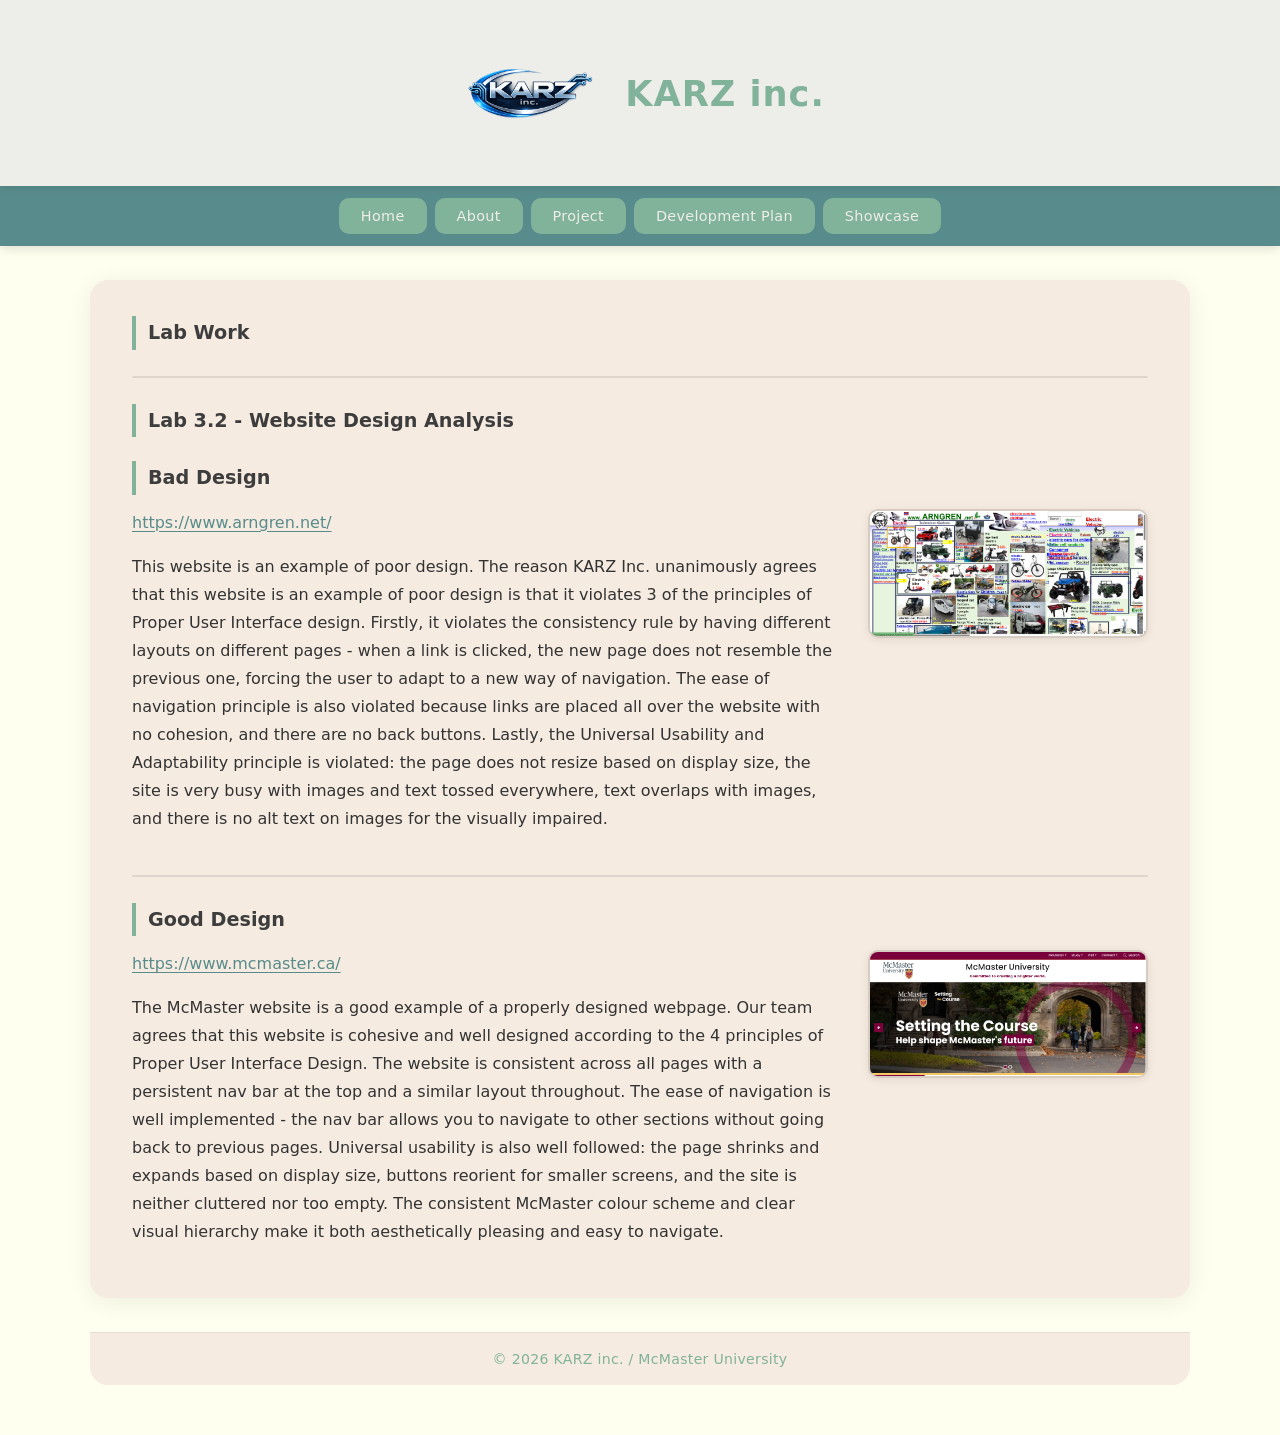
<file: lab_work.html>
<!DOCTYPE html>
<html lang="en">

<head>
    <meta charset="UTF-8">
    <meta name="viewport" content="width=device-width, initial-scale=1.0">
    <title>Lab Work - KARZ inc.</title>
    <link rel="stylesheet" href="css/main.css">
</head>

<body>
    <div id="header">
        <img id="logo" src="Logo/KARZ_inc_Background_deleted.png" alt="KARZ inc. logo">
        <h1>KARZ inc.</h1>
    </div>

    <div id="nav">
        <a class="navlink" href="index.html">Home</a>
        <a class="navlink" href="newABout.html">About</a>
        <a class="navlink" href="project.html">Project</a>
        <a class="navlink" href="developmentplan.html">Development Plan</a>
        <a class="navlink" href="showcase.html">Showcase</a>
    </div>

    <div id="content">
        <h2>Lab Work</h2>

        <div class="divider"></div>

        <h2>Lab 3.2 - Website Design Analysis</h2>

        <h2>Bad Design</h2>

        <div class="paraAndImg">
            <div>
                <a href="https://www.arngren.net/">https://www.arngren.net/</a>
                <p>
                    This website is an example of poor design. The reason KARZ Inc. unanimously agrees that this
                    website is an example of poor design is that it violates 3 of the principles of Proper User
                    Interface design. Firstly, it violates the consistency rule by having different layouts on
                    different pages - when a link is clicked, the new page does not resemble the previous one,
                    forcing the user to adapt to a new way of navigation. The ease of navigation principle is also
                    violated because links are placed all over the website with no cohesion, and there are no back
                    buttons. Lastly, the Universal Usability and Adaptability principle is violated: the page does
                    not resize based on display size, the site is very busy with images and text tossed everywhere,
                    text overlaps with images, and there is no alt text on images for the visually impaired.
                </p>
            </div>
            <img src="images/BadWebsite_image.png" alt="Image of arngren.net, a very cluttered website">
        </div>

        <div class="divider"></div>

        <h2>Good Design</h2>

        <div class="paraAndImg">
            <div>
                <a href="https://www.mcmaster.ca/">https://www.mcmaster.ca/</a>
                <p>
                    The McMaster website is a good example of a properly designed webpage. Our team agrees that
                    this website is cohesive and well designed according to the 4 principles of Proper User
                    Interface Design. The website is consistent across all pages with a persistent nav bar at the
                    top and a similar layout throughout. The ease of navigation is well implemented - the nav
                    bar allows you to navigate to other sections without going back to previous pages. Universal
                    usability is also well followed: the page shrinks and expands based on display size, buttons
                    reorient for smaller screens, and the site is neither cluttered nor too empty. The consistent
                    McMaster colour scheme and clear visual hierarchy make it both aesthetically pleasing and easy
                    to navigate.
                </p>
            </div>
            <img src="images/GoodWebsite_image.png" alt="Image of McMaster.ca, a well-designed university website">
        </div>
    </div>

    <div id="footer">
        &copy; 2026 KARZ inc. / McMaster University
    </div>
</body>

</html>
</file>
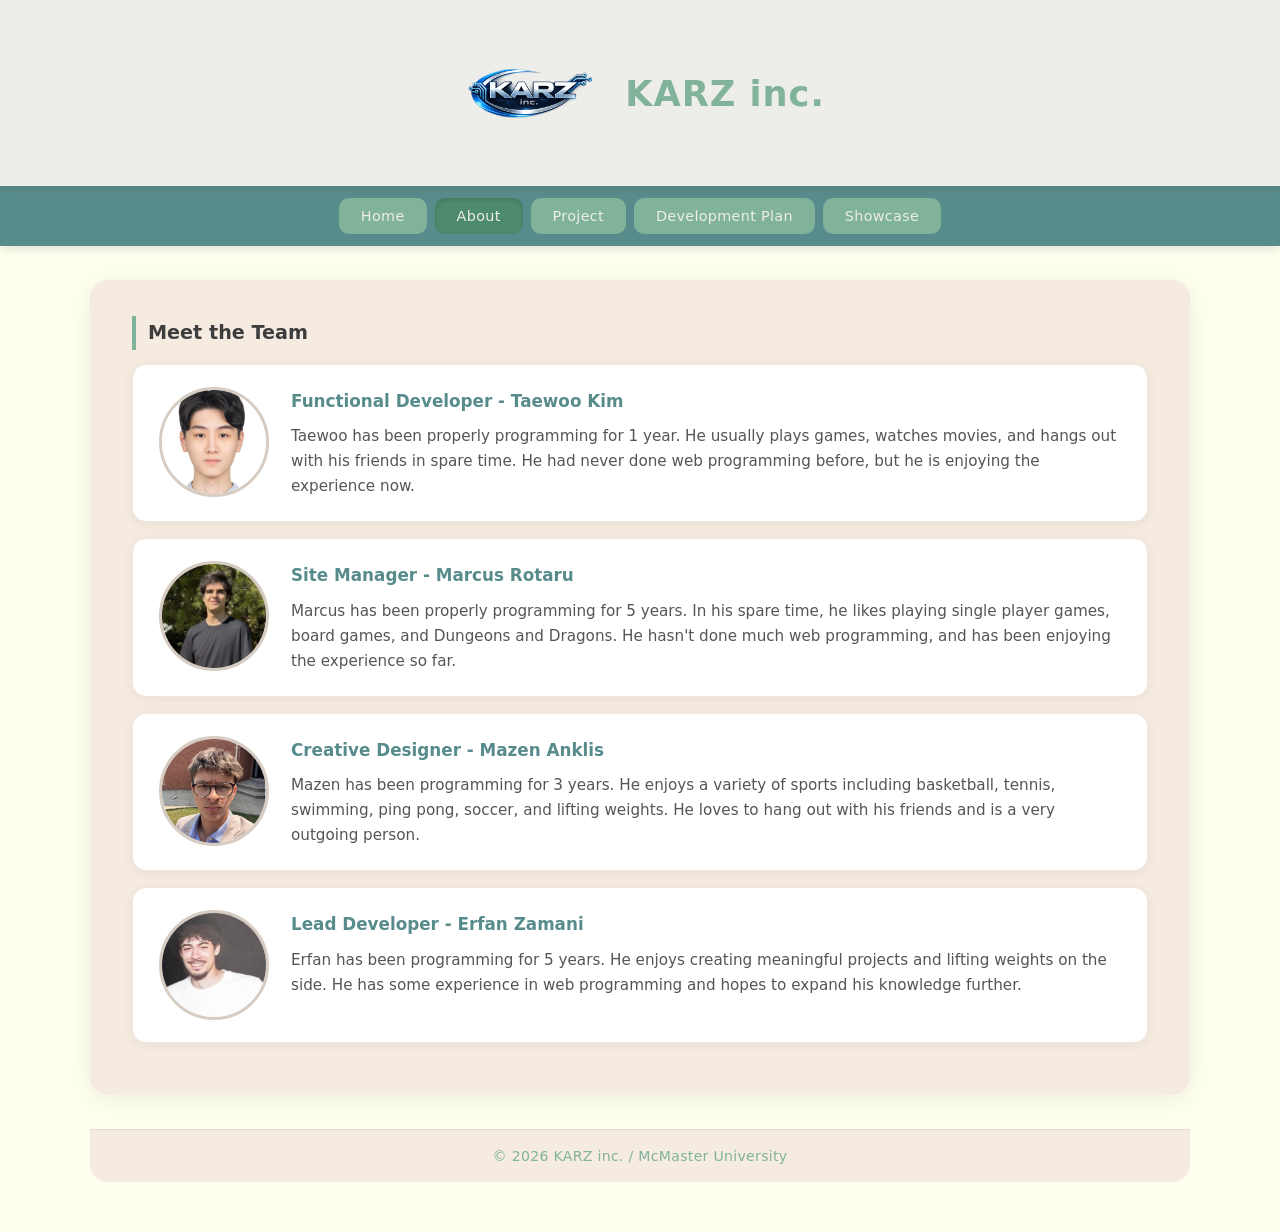
<file: newABout.html>
<!doctype html>
<html lang="en">

<head>
    <meta charset="UTF-8">
    <meta name="viewport" content="width=device-width, initial-scale=1.0">
    <title>About - KARZ inc.</title>
    <link rel="stylesheet" href="css/main.css">
</head>

<body>
    <div id="header">
        <img id="logo" src="Logo/KARZ_inc_Background_deleted.png" alt="KARZ inc. logo">
        <h1>KARZ inc.</h1>
    </div>

    <div id="nav">
        <a class="navlink" href="index.html">Home</a>
        <a class="navlink active" href="newABout.html">About</a>
        <a class="navlink" href="project.html">Project</a>
        <a class="navlink" href="developmentplan.html">Development Plan</a>
        <a class="navlink" href="showcase.html">Showcase</a>
    </div>

    <div id="content">
        <h2>Meet the Team</h2>

        <div class="member-card">
            <img src="images/Taewoo_image.png" alt="Taewoo Kim">
            <div class="member-info">
                <a class="role" href="https://cs1xd3.cas.mcmaster.ca/~kimt89">Functional Developer - Taewoo Kim</a>
                <p>Taewoo has been properly programming for 1 year.
                    He usually plays games, watches movies, and hangs out with his friends in spare time.
                    He had never done web programming before, but he is enjoying the experience now.</p>
            </div>
        </div>

        <div class="member-card">
            <img src="images/Marcus_image.png" alt="Marcus Rotaru">
            <div class="member-info">
                <a class="role" href="https://cs1xd3.cas.mcmaster.ca/~rotarum">Site Manager - Marcus Rotaru</a>
                <p>Marcus has been properly programming for 5 years.
                    In his spare time, he likes playing single player games, board games, and Dungeons and Dragons.
                    He hasn't done much web programming, and has been enjoying the experience so far.</p>
            </div>
        </div>

        <div class="member-card">
            <img src="images/Mazen_image.png" alt="Mazen Anklis">
            <div class="member-info">
                <a class="role" href="https://cs1xd3.cas.mcmaster.ca/~anklmi1">Creative Designer - Mazen Anklis</a>
                <p>Mazen has been programming for 3 years.
                    He enjoys a variety of sports including basketball, tennis, swimming, ping pong, soccer, and
                    lifting weights. He loves to hang out with his friends and is a very outgoing person.</p>
            </div>
        </div>

        <div class="member-card">
            <img src="images/Erfan_image.png" alt="Erfan Zamani">
            <div class="member-info">
                <a class="role" href="https://cs1xd3.cas.mcmaster.ca/~zamane1">Lead Developer - Erfan Zamani</a>
                <p>Erfan has been programming for 5 years.
                    He enjoys creating meaningful projects and lifting weights on the side.
                    He has some experience in web programming and hopes to expand his knowledge further.</p>
            </div>
        </div>
    </div>

    <div id="footer">
        &copy; 2026 KARZ inc. / McMaster University
    </div>
</body>

</html>
</file>
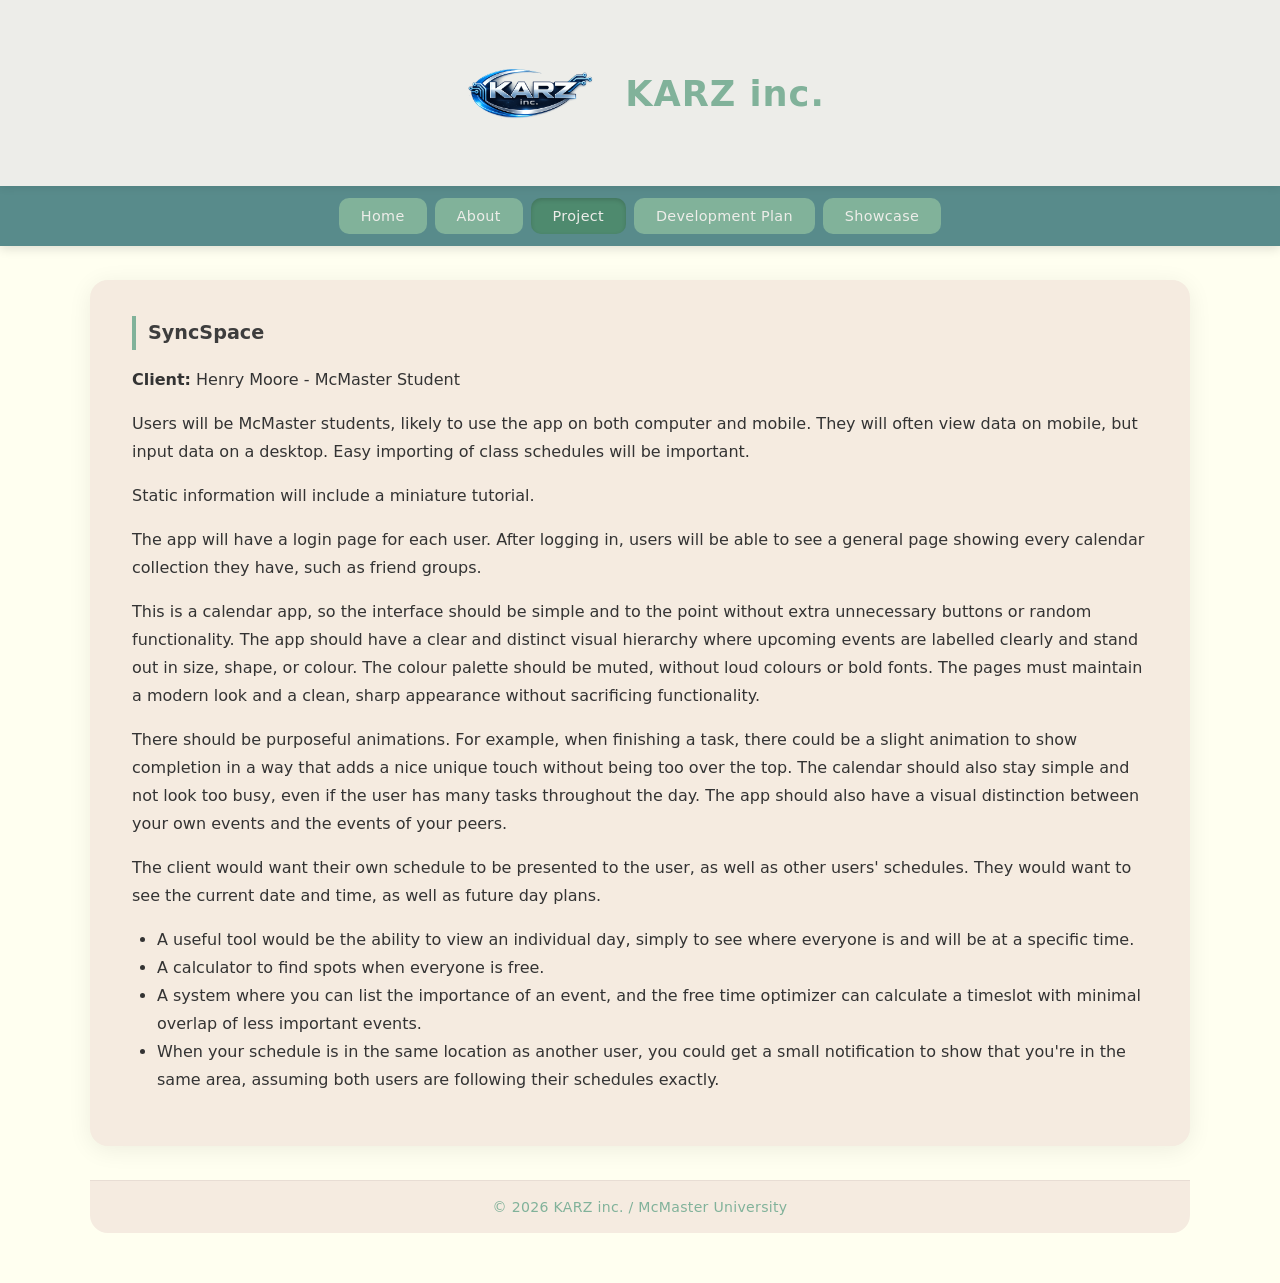
<file: project.html>
<!doctype html>
<html lang="en">

<head>
    <meta charset="UTF-8">
    <meta name="viewport" content="width=device-width, initial-scale=1.0">
    <title>Project - KARZ inc.</title>
    <link rel="stylesheet" href="css/main.css">
</head>

<body>
    <div id="header">
        <img id="logo" src="Logo/KARZ_inc_Background_deleted.png" alt="KARZ inc. logo">
        <h1>KARZ inc.</h1>
    </div>

    <div id="nav">
        <a class="navlink" href="index.html">Home</a>
        <a class="navlink" href="newABout.html">About</a>
        <a class="navlink active" href="project.html">Project</a>
        <a class="navlink" href="developmentplan.html">Development Plan</a>
        <a class="navlink" href="showcase.html">Showcase</a>
    </div>

    <div id="content">
        <h2>SyncSpace</h2>

        <p><strong>Client:</strong> Henry Moore - McMaster Student</p>

        <p>
            Users will be McMaster students, likely to use the app on both computer and mobile.
            They will often view data on mobile, but input data on a desktop.
            Easy importing of class schedules will be important.
        </p>

        <p>
            Static information will include a miniature tutorial.
        </p>

        <p>
            The app will have a login page for each user. After logging in, users will be able to
            see a general page showing every calendar collection they have, such as friend groups.
        </p>

        <p>
            This is a calendar app, so the interface should be simple and to the point without
            extra unnecessary buttons or random functionality. The app should have a clear and
            distinct visual hierarchy where upcoming events are labelled clearly and stand out in
            size, shape, or colour. The colour palette should be muted, without loud colours or
            bold fonts. The pages must maintain a modern look and a clean, sharp appearance
            without sacrificing functionality.
        </p>

        <p>
            There should be purposeful animations. For example, when finishing a task, there could
            be a slight animation to show completion in a way that adds a nice unique touch
            without being too over the top. The calendar should also stay simple and not look too
            busy, even if the user has many tasks throughout the day. The app should also have a
            visual distinction between your own events and the events of your peers.
        </p>

        <p>
            The client would want their own schedule to be presented to the user, as well as other
            users' schedules. They would want to see the current date and time, as well as future
            day plans.
        </p>

        <ul>
            <li>
                A useful tool would be the ability to view an individual day, simply to see where
                everyone is and will be at a specific time.
            </li>
            <li>
                A calculator to find spots when everyone is free.
            </li>
            <li>
                A system where you can list the importance of an event, and the free time optimizer
                can calculate a timeslot with minimal overlap of less important events.
            </li>
            <li>
                When your schedule is in the same location as another user, you could get a small
                notification to show that you're in the same area, assuming both users are
                following their schedules exactly.
            </li>
        </ul>
    </div>

    <div id="footer">
        &copy; 2026 KARZ inc. / McMaster University
    </div>
</body>

</html>
</file>
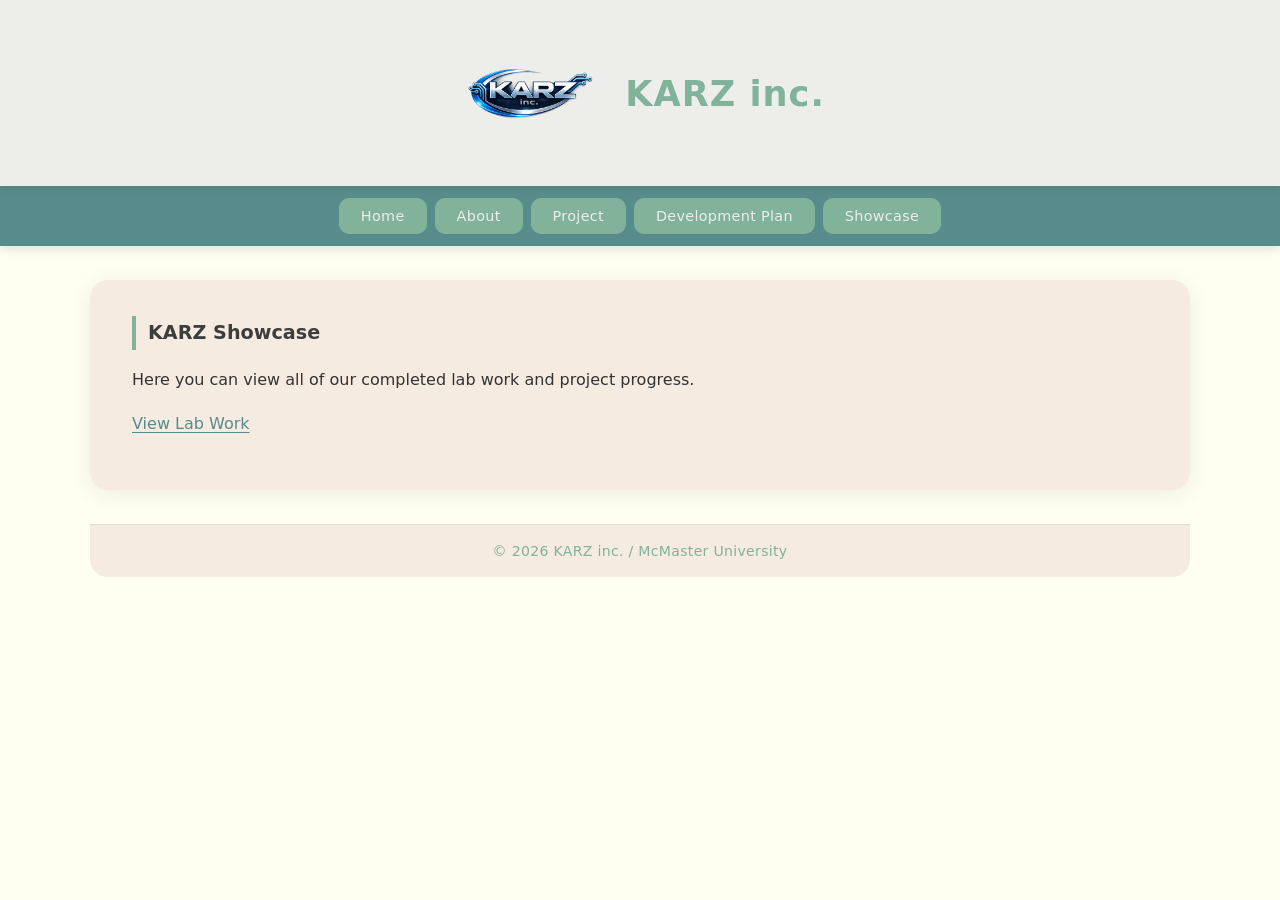
<file: showcase.html>
<!doctype html>
<html lang="en">

<head>
    <meta charset="UTF-8">
    <meta name="viewport" content="width=device-width, initial-scale=1.0">
    <title>Showcase - KARZ inc.</title>
    <link rel="stylesheet" href="css/main.css">
</head>

<body>
    <div id="header">
        <img id="logo" src="Logo/KARZ_inc_Background_deleted.png" alt="KARZ inc. logo">
        <h1>KARZ inc.</h1>
    </div>

    <div id="nav">
        <a class="navlink" href="index.html">Home</a>
        <a class="navlink" href="newABout.html">About</a>
        <a class="navlink" href="project.html">Project</a>
        <a class="navlink" href="developmentplan.html">Development Plan</a>
        <a class="navlink" href="showcase.html">Showcase</a>
    </div>

    <div id="content">
        <h2>KARZ Showcase</h2>

        <p>
            Here you can view all of our completed lab work and project progress.
        </p>

        <p>
            <a href="lab_work.html">View Lab Work</a>
        </p>
    </div>

    <div id="footer">
        &copy; 2026 KARZ inc. / McMaster University
    </div>
</body>

</html>
</file>
<file: css/main.css>
/* ===== Reset / Base ===== */
*, *::before, *::after {
    box-sizing: border-box;
}

body {
    font-family: 'Segoe UI', system-ui, -apple-system, sans-serif;
    background-color: ivory;
    margin: 0;
    padding: 0 0 50px;
    color: #333;
}

/* ===== Header ===== */
#header {
    display: flex;
    align-items: center;
    justify-content: center;
    gap: 20px;
    background-color: #EDEDE9;
    padding: 18px 28px;
    box-shadow: 0 2px 8px rgba(0, 0, 0, 0.08);
    position: relative;
    z-index: 1;
}

#logo {
    width: 30%;
    max-width: 150px;
    height: auto;
}

h1 {
    text-align: center;
    color: #81b29a;
    margin: 0;
    font-size: 2rem;
    font-weight: 700;
    letter-spacing: 1px;
}

/* ===== Navigation ===== */
#nav {
    background-color: #588b8b;
    padding: 12px 20px;
    display: flex;
    justify-content: center;
    flex-wrap: wrap;
    gap: 8px;
    box-shadow: 0 3px 10px rgba(0, 0, 0, 0.12);
    position: relative;
    z-index: 0;
}

a.navlink {
    padding: 10px 22px;
    border-radius: 10px;
    background-color: #81b29a;
    color: #EDEDE9;
    text-align: center;
    text-decoration: none;
    font-weight: 500;
    font-size: 0.9rem;
    letter-spacing: 0.3px;
    transition: background-color 0.18s ease, transform 0.12s ease, box-shadow 0.18s ease;
}

a.navlink:hover {
    background-color: #6a9d84;
    transform: translateY(-2px);
    box-shadow: 0 4px 10px rgba(0, 0, 0, 0.15);
}

a.navlink.active {
    background-color: #4e8a6e;
    box-shadow: inset 0 2px 4px rgba(0, 0, 0, 0.15);
}

/* ===== Content Card ===== */
#content {
    padding: 36px 42px;
    color: #333;
    max-width: 1100px;
    margin: 34px auto;
    background-color: #F5EBE0;
    border-radius: 18px;
    line-height: 1.75;
    box-shadow: 0 4px 24px rgba(0, 0, 0, 0.07);
}

/* ===== Headings inside content ===== */
#content h2 {
    color: #3d3d3d;
    font-size: 1.2rem;
    font-weight: 600;
    padding-left: 12px;
    border-left: 4px solid #81b29a;
    margin-bottom: 14px;
    margin-top: 24px;
}

#content h2:first-child {
    margin-top: 0;
}

/* ===== Footer ===== */
#footer {
    background-color: #F5EBE0;
    color: #81b29a;
    text-align: center;
    padding: 18px 20px;
    margin-top: 24px;
    font-size: 0.88rem;
    letter-spacing: 0.3px;
    border-top: 1px solid #E8DDD4;
    max-width: 1100px;
    margin-left: auto;
    margin-right: auto;
    border-radius: 0 0 18px 18px;
}

/* ===== General Typography ===== */
ul {
    padding-left: 25px;
}

p, li {
    line-height: 1.75;
}

a {
    color: #588b8b;
    text-underline-offset: 3px;
}

a:hover {
    color: #81b29a;
}

iframe {
    border: none;
    border-radius: 10px;
}

div.divider {
    height: 2px;
    background-color: #E0D5CC;
    border: none;
    border-radius: 4px;
    margin: 26px 0;
}

/* ===== Team Member Cards (About Page) ===== */
.member-card {
    display: flex;
    align-items: flex-start;
    gap: 22px;
    background-color: #fff;
    border-radius: 14px;
    padding: 22px 26px;
    margin-bottom: 16px;
    box-shadow: 0 2px 12px rgba(0, 0, 0, 0.06);
    border: 1px solid #F0E8E0;
    transition: box-shadow 0.2s ease, transform 0.15s ease;
}

.member-card:hover {
    box-shadow: 0 6px 20px rgba(0, 0, 0, 0.1);
    transform: translateY(-2px);
}

.member-card img {
    width: 110px;
    height: 110px;
    object-fit: cover;
    border-radius: 50%;
    flex-shrink: 0;
    border: 3px solid #D6CCC2;
}

.member-card .member-info {
    flex: 1;
}

.member-card .role {
    display: block;
    color: #588b8b;
    font-size: 1.05rem;
    font-weight: 600;
    margin-bottom: 8px;
    text-decoration: none;
}

.member-card .role:hover {
    color: #81b29a;
}

.member-card p {
    margin: 0;
    color: #555;
    font-size: 0.95rem;
    line-height: 1.65;
}

/* ===== Lab Work ===== */
.paraAndImg {
    display: flex;
    align-items: flex-start;
    gap: 24px;
}

.paraAndImg > div {
    flex: 1;
}

.paraAndImg img {
    max-width: 280px;
    width: 100%;
    border-radius: 10px;
    border: 2px solid #D6CCC2;
    flex-shrink: 0;
    box-shadow: 0 2px 10px rgba(0, 0, 0, 0.08);
}

/* ===== Responsive ===== */
@media (min-width: 700px) {
    #logo {
        width: 20%;
    }

    h1 {
        font-size: 2.2rem;
    }
}

@media (max-width: 700px) {
    #header {
        flex-direction: column;
        text-align: center;
        padding: 16px;
    }

    #nav {
        justify-content: center;
    }

    a.navlink {
        width: 90%;
    }

    #content {
        width: 95%;
        padding: 22px 18px;
        margin: 18px auto;
    }

    #footer {
        width: 95%;
        border-radius: 0 0 14px 14px;
    }

    .member-card {
        flex-direction: column;
        align-items: center;
        text-align: center;
    }

    .member-card img {
        width: 90px;
        height: 90px;
    }

    .paraAndImg {
        flex-direction: column;
    }

    .paraAndImg img {
        max-width: 100%;
    }
}
</file>
<file: SyncSpace/css/main.css>
/*
 * Date: 2026-03-31
 * Description: Main stylesheet for SyncSpace. Defines the full visual design
 *              including layout (header, sidebar, calendar grid, modals),
 *              component styles (buttons, forms, event pills, priority legend),
 *              and responsive breakpoints for screens down to 600px wide.
 *
 * Colour palette:
 *   Soft gray:   #a3a3a3
 *   Off white:   #ecece3
 *   Pale cream:  #dddcc8
 *   Light gray:  #c8c7bd
 *   Light green: #bfd8b8
 *   Dark text:   #4f544d
 */

/* Reset / Base */
* {
    margin: 0;
    padding: 0;
    box-sizing: border-box;
}

body {
    font-family: Arial, Helvetica, sans-serif;
    background-color: #f4f4ef;
    color: #4f544d;
    line-height: 1.5;
}

/* here is the colour pallette i used
   Soft gray:       #a3a3a3
   Off white:       #ecece3
   Pale cream:      #dddcc8
   Light gray:      #c8c7bd
   Light green:     #bfd8b8
   Dark text:       #4f544d
*/

/* Header */
.site-header {
    background-color: #ecece3;
    border-bottom: 2px solid #c8c7bd;
    padding: 20px 30px;
    display: flex;
    justify-content: space-between;
    align-items: center;
    flex-wrap: wrap;
    gap: 20px;
}

.logo-area h1 {
    font-size: 2rem;
    color: #4f544d;
    margin-bottom: 4px;
}

.tagline {
    font-size: 0.95rem;
    color: #777b73;
}

.main-nav {
    display: flex;
    flex-wrap: wrap;
    gap: 12px;
}

.main-nav a {
    text-decoration: none;
    color: #4f544d;
    background-color: #dddcc8;
    padding: 10px 16px;
    border-radius: 10px;
    transition: 0.3s;
    font-weight: bold;
}

.main-nav a:hover {
    background-color: #bfd8b8;
}

.main-nav a.active {
    background-color: #bfd8b8;
}

/* Main Layout */
.app-layout {
    display: grid;
    grid-template-columns: 280px 1fr;
    gap: 25px;
    padding: 25px;
}

/* Sidebar */
.sidebar {
    display: flex;
    flex-direction: column;
    gap: 20px;
}

.sidebar-card {
    background-color: #ecece3;
    padding: 20px;
    border-radius: 16px;
    border: 1px solid #d3d3ca;
    box-shadow: 0 4px 10px rgba(0, 0, 0, 0.05);
}

.sidebar-card h2 {
    margin-bottom: 12px;
    font-size: 1.15rem;
    color: #4f544d;
}

.sidebar-card ul {
    list-style: none;
}

.sidebar-card li {
    margin-bottom: 10px;
}

.sidebar-card a {
    text-decoration: none;
    color: #5d6c58;
}

.sidebar-card a:hover {
    text-decoration: underline;
}

.profile-card p {
    margin-bottom: 10px;
}

.primary-btn,
.secondary-btn,
.calendar-controls button {
    border: none;
    background-color: #bfd8b8;
    color: #4f544d;
    padding: 10px 16px;
    border-radius: 10px;
    font-weight: bold;
    cursor: pointer;
    transition: 0.3s;
}

.primary-btn:hover,
.secondary-btn:hover,
.calendar-controls button:hover {
    background-color: #aac9a2;
}

/* Main Content */
.main-content {
    display: flex;
    flex-direction: column;
    gap: 20px;
}

/* View Switcher */
.view-switcher {
    display: flex;
    width: 100%;
    gap: 15px;
    margin-bottom: 15px;
}

.view-btn {
    flex: 1;
    border: none;
    padding: 14px 0;
    border-radius: 999px;
    background-color: #dddcc8;
    color: #4f544d;
    font-weight: bold;
    font-size: 1rem;
    cursor: pointer;
    transition: 0.25s;
    text-align: center;
}

.view-btn:hover {
    background-color: #bfd8b8;
}

.view-btn.active {
    background-color: #bfd8b8;
}

/* Calendar Section */
.calendar-section {
    background-color: #ecece3;
    padding: 20px;
    border-radius: 18px;
    border: 1px solid #d3d3ca;
    box-shadow: 0 4px 10px rgba(0, 0, 0, 0.04);
}

.section-header {
    display: flex;
    justify-content: space-between;
    align-items: center;
    margin-bottom: 18px;
    flex-wrap: wrap;
    gap: 10px;
}

.calendar-controls {
    display: flex;
    align-items: center;
    gap: 10px;
}

.calendar-controls span {
    font-weight: bold;
    color: #4f544d;
}

.calendar-grid {
    display: grid;
    grid-template-columns: repeat(7, 1fr);
    gap: 10px;
}

.day-name {
    text-align: center;
    font-weight: bold;
    padding: 10px 0;
    background-color: #dddcc8;
    border-radius: 10px;
}

.day {
    min-height: 110px;
    background-color: #f8f8f3;
    border: 1px solid #d8d8cf;
    border-radius: 14px;
    padding: 10px;
    position: relative;
}

.day.empty {
    background-color: #efefe8;
}

.date {
    font-weight: bold;
    color: #4f544d;
    display: inline-block;
    margin-bottom: 8px;
}

.active-day {
    border: 2px solid #bfd8b8;
    background-color: #f2f8f0;
}

.event-pill {
    font-size: 0.72rem;
    padding: 5px 8px;
    border-radius: 999px;
    margin-top: 6px;
    display: block;
    width: 100%;
    text-align: center;
    font-weight: bold;
    color: #ffffff;
}

/* High priority = red */
.event-pill.high {
    background-color: #d96b6b;
}

/* Medium priority = yellow/gold */
.event-pill.medium {
    background-color: #d8c36a;
    color: #4f544d;
}

/* Low priority = green */
.event-pill.low {
    background-color: #7fbe7a;
}

/* Bottom Panels */
.bottom-grid {
    display: grid;
    grid-template-columns: 1.3fr 1fr;
    gap: 20px;
}

.panel {
    background-color: #ecece3;
    border-radius: 18px;
    padding: 20px;
    border: 1px solid #d3d3ca;
    box-shadow: 0 4px 10px rgba(0, 0, 0, 0.04);
}

.panel h2 {
    margin-bottom: 15px;
}

.event-list {
    list-style: none;
}

.event-list li {
    background-color: #f8f8f3;
    border: 1px solid #deded4;
    border-radius: 12px;
    padding: 12px;
    margin-bottom: 12px;
}

.event-list span {
    display: block;
    margin-top: 4px;
    color: #6e736c;
}

.availability-box {
    background-color: #bfd8b8;
    color: #4f544d;
    padding: 12px;
    border-radius: 12px;
    margin-top: 12px;
    font-weight: bold;
}

/* Footer */
.site-footer {
    text-align: center;
    padding: 18px;
    background-color: #dddcc8;
    margin-top: 20px;
    color: #4f544d;
    font-size: 0.95rem;
}

/* Full width buttons in sidebar */
.full-btn {
    width: 100%;
    margin-bottom: 12px;
}

/* Keep remaining links clean */
.quick-links {
    list-style: none;
    margin-top: 10px;
}

.quick-links li {
    margin-bottom: 10px;
}

/* Logo Styling */
.large-logo {
    width: 125px;
}

/* Profile Menu */
.profile-menu {
    position: relative;
}

/* .profile-btn {
    border: none;
    background: none;
    cursor: pointer;
    margin-left: 10px;
} */

.profile-avatar {
    display: inline-flex;
    align-items: center;
    justify-content: center;
    width: 38px;
    height: 38px;
    border-radius: 50%;
    background-color: #bfd8b8;
    color: #4f544d;
    font-weight: bold;
    font-size: 0.9rem;
}

/* Dropdown */
.profile-dropdown {
    position: absolute;
    top: 50px;
    right: 0;
    background-color: #ecece3;
    border: 1px solid #d3d3ca;
    border-radius: 12px;
    padding: 10px;
    display: none;
    flex-direction: column;
    gap: 10px;
    min-width: 140px;
    box-shadow: 0 6px 15px rgba(0, 0, 0, 0.08);
}

.profile-dropdown a {
    text-decoration: none;
    color: #4f544d;

    font-family: inherit;
    font-size: 0.95rem;
    font-weight: bold;
    padding: 10px 12px;
    border-radius: 10px;
    background-color: #dddcc8;

    display: block;
    width: 100%;

    transition: 0.2s;
}

.profile-btn:hover {
    background: none;
}

.profile-avatar:hover {
    transform: none;
    background-color: #bfd8b8;
}

/* Show dropdown on click */
.profile-menu.open .profile-dropdown {
    display: flex;
}

.profile-btn {
    border: none;
    background: none;
    cursor: pointer;
    margin-left: 10px;
}

.profile-btn:focus {
    outline: none;
}

.priority-legend {
    margin-top: 20px;
}

.legend-items {
    display: flex;
    gap: 30px;
    flex-wrap: wrap;
    margin-top: 12px;
}

.legend-item {
    display: flex;
    align-items: center;
    gap: 10px;
    font-weight: bold;
    color: #4f544d;
}

.legend-color {
    width: 18px;
    height: 18px;
    border-radius: 50%;
    display: inline-block;
}

.high-color {
    background-color: #d96b6b;
}

.medium-color {
    background-color: #d8c36a;
}

.low-color {
    background-color: #7fbe7a;
}

.event-list-high {
    border-left: 6px solid #d96b6b;
}

.event-list-medium {
    border-left: 6px solid #d8c36a;
}

.event-list-low {
    border-left: 6px solid #7fbe7a;
}

/* Legend header (title + button aligned) */
.legend-header {
    display: flex;
    justify-content: space-between;
    align-items: center;
    gap: 15px;
    flex-wrap: wrap;
}

/* Optional: slightly smaller button for this area */
.edit-btn {
    padding: 8px 14px;
    font-size: 0.9rem;
}

/*Modal Overlay */

.modal-overlay {
    display: none;
    position: fixed;
    inset: 0;
    background: rgba(0, 0, 0, 0.4);
    z-index: 1000;
    align-items: center;
    justify-content: center;
    padding: 20px;
}

.modal-overlay.open {
    display: flex;
}

.modal-card {
    background: #ecece3;
    border-radius: 18px;
    padding: 28px;
    width: 100%;
    max-width: 520px;
    max-height: 90vh;
    overflow-y: auto;
    box-shadow: 0 8px 30px rgba(0, 0, 0, 0.15);
    border: 1px solid #d3d3ca;
}

.modal-header {
    display: flex;
    justify-content: space-between;
    align-items: center;
    margin-bottom: 20px;
}

.modal-header h2 {
    font-size: 1.3rem;
    color: #4f544d;
}

.modal-close-x {
    background: none;
    border: none;
    font-size: 1.6rem;
    cursor: pointer;
    color: #4f544d;
    line-height: 1;
    padding: 4px 8px;
    border-radius: 8px;
    transition: 0.2s;
}

.modal-close-x:hover {
    background: #dddcc8;
}

/* Form */

.form-group {
    margin-bottom: 14px;
}

.form-group label {
    display: block;
    font-weight: bold;
    margin-bottom: 5px;
    color: #4f544d;
    font-size: 0.9rem;
}

.form-group input[type="text"],
.form-group input[type="date"],
.form-group input[type="time"],
.form-group select,
.form-group textarea {
    width: 100%;
    padding: 10px 12px;
    border: 1px solid #c8c7bd;
    border-radius: 10px;
    background: #f8f8f3;
    color: #4f544d;
    font-family: inherit;
    font-size: 0.95rem;
    transition: border-color 0.2s, background 0.2s;
}

.form-group input:focus,
.form-group select:focus,
.form-group textarea:focus {
    outline: none;
    border-color: #bfd8b8;
    background: #fff;
}

.form-group textarea {
    resize: vertical;
    min-height: 70px;
}

.required {
    color: #d96b6b;
}

.form-grid-2 {
    display: grid;
    grid-template-columns: 1fr 1fr;
    gap: 12px;
    margin-bottom: 14px;
}

.form-row {
    margin-bottom: 14px;
}

.checkbox-label {
    display: flex;
    align-items: flex-start;
    gap: 8px;
    cursor: pointer;
    font-size: 0.9rem;
    color: #4f544d;
    line-height: 1.4;
}

.checkbox-label input[type="checkbox"] {
    margin-top: 2px;
    accent-color: #bfd8b8;
    width: 16px;
    height: 16px;
    flex-shrink: 0;
    cursor: pointer;
}

.modal-actions {
    display: flex;
    justify-content: flex-end;
    gap: 10px;
    margin-top: 20px;
    flex-wrap: wrap;
}

/* Event Detail Modal  */

.detail-body {
    display: flex;
    flex-direction: column;
    margin-bottom: 20px;
}

.detail-row {
    display: flex;
    gap: 16px;
    padding: 10px 0;
    border-bottom: 1px solid #d8d8cf;
}

.detail-label {
    font-weight: bold;
    min-width: 100px;
    color: #6e736c;
    font-size: 0.9rem;
    flex-shrink: 0;
}

.detail-priority-badge {
    padding: 3px 10px;
    border-radius: 999px;
    font-size: 0.85rem;
    font-weight: bold;
    color: #fff;
    display: inline-block;
}

.priority-high {
    background-color: #d96b6b;
}

.priority-medium {
    background-color: #d8c36a;
    color: #4f544d;
}

.priority-low {
    background-color: #7fbe7a;
}

.danger-btn {
    border: none;
    background-color: #d96b6b;
    color: #fff;
    padding: 10px 16px;
    border-radius: 10px;
    font-weight: bold;
    cursor: pointer;
    transition: 0.3s;
}

.danger-btn:hover {
    background-color: #c45555;
}

/* Weekly / Daily Time Grid */

.time-label {
    text-align: right;
    padding: 6px 8px;
    font-size: 0.78rem;
    color: #6e736c;
    font-weight: bold;
    border-right: 2px solid #d8d8cf;
    background-color: #ecece3;
    border-radius: 8px 0 0 8px;
    display: flex;
    align-items: center;
    justify-content: flex-end;
}

.time-cell {
    min-height: 48px;
    background-color: #f8f8f3;
    border: 1px solid #e0e0d8;
    border-radius: 0 8px 8px 0;
    padding: 4px 6px;
    cursor: pointer;
    transition: background 0.15s;
}

.time-cell:hover {
    background-color: #f0f0e8;
}

.today-col {
    background-color: #f2f8f0;
}

.current-hour {
    background-color: #e8f5e3;
    border-color: #bfd8b8;
}

.week-day-header {
    display: flex;
    flex-direction: column;
    align-items: center;
    gap: 2px;
    padding: 8px 4px;
}

.week-date-num {
    font-size: 1.1rem;
    font-weight: bold;
}

.today-header {
    background-color: #bfd8b8;
}

/* Free Time Results Styling */
#free-time-results p {
    padding: 8px 12px;
    background-color: #f4f6ff;
    border-left: 4px solid #4f6ef7;
    margin: 6px 0;
    border-radius: 4px;
    font-weight: 500;
}

#free-time-results h3 {
    margin-bottom: 10px;
    color: #333;
}

/* Auth Pages (Login / Register) */

.auth-wrapper {
    min-height: 100vh;
    display: flex;
    align-items: center;
    justify-content: center;
    padding: 25px;
    background-color: #f4f4ef;
}

.auth-card {
    width: 100%;
    max-width: 460px;
    background-color: #ecece3;
    padding: 24px;
    border-radius: 18px;
    border: 1px solid #d3d3ca;
    box-shadow: 0 4px 10px rgba(0, 0, 0, 0.05);
}

.auth-card h1 {
    margin-bottom: 8px;
    font-size: 1.8rem;
    color: #4f544d;
}

.auth-subtext {
    margin-bottom: 18px;
    color: #6e736c;
    font-size: 0.98rem;
}

/* Logo alignment */
.auth-logo {
    text-align: center;
    margin-bottom: 14px;
}

/* Messages */
.auth-message {
    padding: 12px 14px;
    border-radius: 12px;
    margin-bottom: 14px;
    font-size: 0.95rem;
    border: 1px solid transparent;
}

.auth-error {
    background-color: #f7dede;
    color: #8b2f2f;
    border-color: #e8bcbc;
}

.auth-success {
    background-color: #dff0da;
    color: #2f6a2f;
    border-color: #bdd9b5;
}

/* Footer links */
.auth-footer {
    margin-top: 16px;
    text-align: center;
}

.auth-footer a {
    color: #4f544d;
    font-weight: bold;
    text-decoration: none;
}

.auth-footer a:hover {
    text-decoration: underline;
}

/* Button alignment */
.auth-card .modal-actions {
    justify-content: center;
}

.auth-card .primary-btn {
    width: 100%;
    padding: 12px 16px;
    font-size: 1rem;
}

/* Input fields (match site style) */
.auth-card .form-group input[type="email"],
.auth-card .form-group input[type="password"],
.auth-card .form-group input[type="text"] {
    width: 100%;
    padding: 10px 12px;
    border: 1px solid #c8c7bd;
    border-radius: 10px;
    background: #f8f8f3;
    color: #4f544d;
    font-family: inherit;
    font-size: 0.95rem;
    transition: border-color 0.2s, background 0.2s;
}

.auth-card .form-group input:focus {
    outline: none;
    border-color: #bfd8b8;
    background: #ffffff;
}

.profile-info-box {
    background-color: #f8f8f3;
    border: 1px solid #deded4;
    border-radius: 12px;
    padding: 14px;
    margin-bottom: 18px;
}

.profile-info-box p {
    margin-bottom: 8px;
}

.profile-info-box p:last-child {
    margin-bottom: 0;
}

.profile-divider {
    border: none;
    border-top: 1px solid #d8d8cf;
    margin: 22px 0;
}

.profile-section-title {
    font-size: 1.1rem;
    color: #4f544d;
    margin-bottom: 12px;
}

.delete-warning {
    margin-bottom: 12px;
    color: #8b2f2f;
    font-size: 0.95rem;
}

/* Tablet */
@media (max-width: 1024px) {
    .site-header {
        padding: 18px 22px;
    }

    .main-nav {
        gap: 10px;
        justify-content: flex-end;
    }

    .main-nav a {
        padding: 10px 14px;
        font-size: 0.95rem;
    }

    .app-layout {
        grid-template-columns: 1fr;
        gap: 20px;
        padding: 20px;
    }

    .sidebar {
        order: 2;
    }

    .main-content {
        order: 1;
    }

    .bottom-grid {
        grid-template-columns: 1fr;
    }

    .calendar-grid {
        gap: 8px;
    }

    .day {
        min-height: 95px;
        padding: 8px;
    }

    .section-header {
        flex-direction: column;
        align-items: flex-start;
    }

    .calendar-controls {
        align-self: flex-end;
    }
}

/* Phone */
@media (max-width: 768px) {
    .site-header {
        flex-direction: column;
        align-items: center;
        text-align: center;
        padding: 18px 16px;
    }

    .logo-area {
        display: flex;
        flex-direction: column;
        align-items: center;
    }

    .large-logo {
        width: 95px;
    }

    .main-nav {
        width: 100%;
        justify-content: center;
        flex-wrap: wrap;
        gap: 10px;
    }

    .main-nav a {
        padding: 10px 14px;
        font-size: 0.92rem;
    }

    .profile-menu {
        margin-top: 4px;
    }

    .profile-dropdown {
        right: 50%;
        transform: translateX(50%);
        top: 52px;
        min-width: 180px;
    }

    .app-layout {
        padding: 16px;
        gap: 16px;
    }

    .sidebar-card,
    .calendar-section,
    .panel,
    .priority-legend {
        padding: 16px;
        border-radius: 14px;
    }

    .view-switcher {
        flex-direction: column;
        gap: 10px;
    }

    .view-btn {
        width: 100%;
    }

    .section-header h2 {
        font-size: 1.25rem;
    }

    .calendar-controls {
        width: 100%;
        justify-content: space-between;
    }

    .calendar-grid {
        grid-template-columns: repeat(2, 1fr);
        gap: 10px;
    }

    .day-name {
        display: none;
    }

    .day {
        min-height: 100px;
    }

    .event-pill {
        font-size: 0.68rem;
        padding: 4px 6px;
    }

    .legend-items {
        flex-direction: column;
        gap: 12px;
    }

    .modal-card {
        max-width: 100%;
        padding: 20px;
        border-radius: 14px;
    }

    .form-grid-2 {
        grid-template-columns: 1fr;
    }

    .modal-actions {
        flex-direction: column;
        align-items: stretch;
    }

    .modal-actions button {
        width: 100%;
    }

    .detail-row {
        flex-direction: column;
        gap: 6px;
    }

    .detail-label {
        min-width: 0;
    }
}

/* Small phones */
@media (max-width: 480px) {
    .site-header {
        padding: 14px 12px;
    }

    .large-logo {
        width: 80px;
    }

    .main-nav a {
        width: 100%;
        text-align: center;
    }

    .profile-avatar {
        width: 34px;
        height: 34px;
        font-size: 0.85rem;
    }

    .app-layout {
        padding: 12px;
    }

    .sidebar-card h2,
    .panel h2,
    .section-header h2 {
        font-size: 1.1rem;
    }

    .calendar-grid {
        grid-template-columns: 1fr;
    }

    .day {
        min-height: 90px;
    }

    .calendar-controls span {
        font-size: 0.95rem;
    }

    .primary-btn,
    .secondary-btn,
    .calendar-controls button {
        padding: 10px 12px;
        font-size: 0.9rem;
    }
}
</file>
